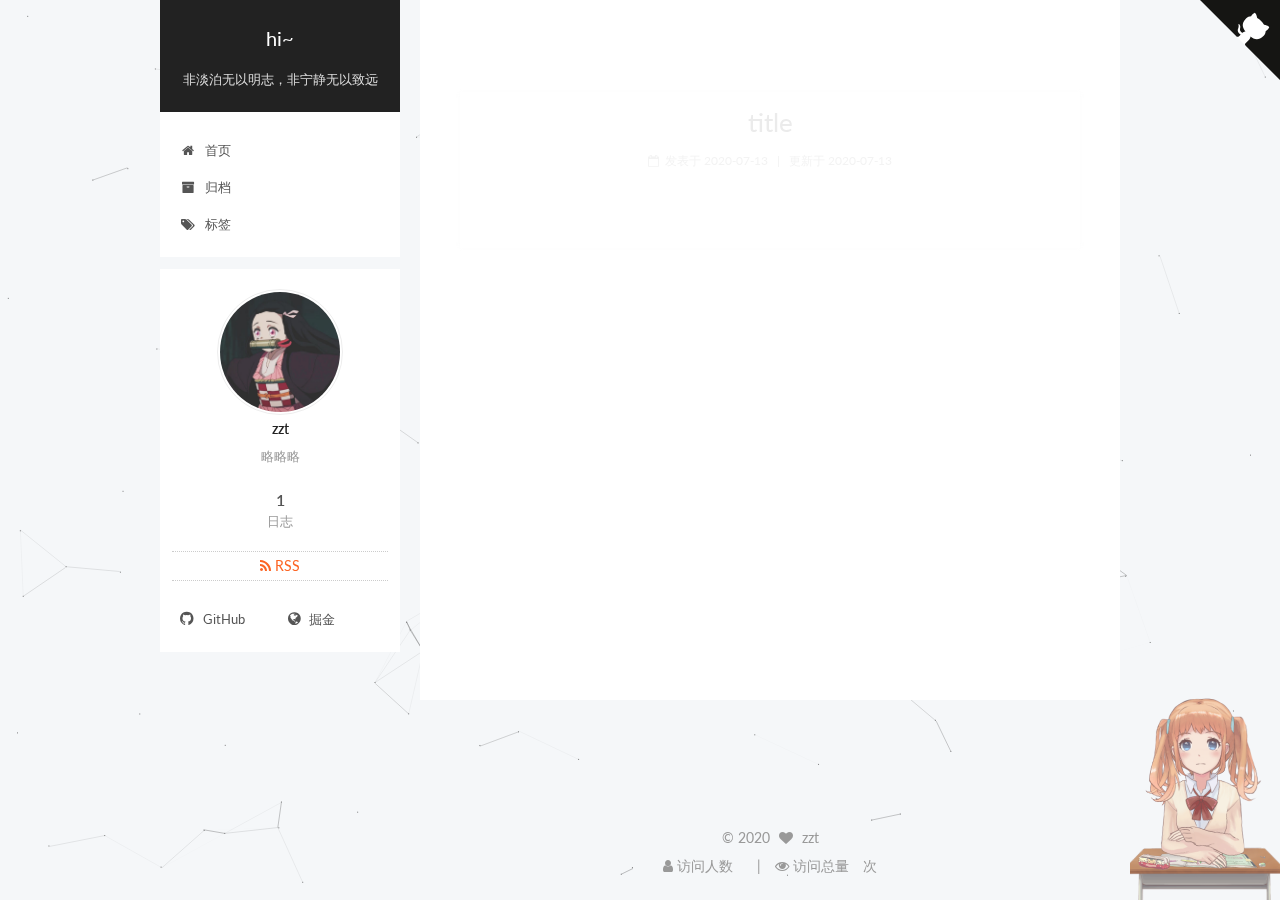
<file: index.html>
<!DOCTYPE html>



  


<html class="theme-next pisces use-motion" lang="zh-Hans">
<head><meta name="generator" content="Hexo 3.8.0">
  <meta charset="UTF-8">
<meta http-equiv="X-UA-Compatible" content="IE=edge">
<meta name="viewport" content="width=device-width, initial-scale=1, maximum-scale=1">
<meta name="theme-color" content="#222">



  
  
    
    
  <script src="/lib/pace/pace.min.js?v=1.0.2"></script>
  <link href="/lib/pace/pace-theme-minimal.min.css?v=1.0.2" rel="stylesheet">







<meta http-equiv="Cache-Control" content="no-transform">
<meta http-equiv="Cache-Control" content="no-siteapp">















  
  
  <link href="/lib/fancybox/source/jquery.fancybox.css?v=2.1.5" rel="stylesheet" type="text/css">




  
  
  
  

  
    
    
  

  

  

  

  

  
    
    
    <link href="//fonts.googleapis.com/css?family=Lato:300,300italic,400,400italic,700,700italic&subset=latin,latin-ext" rel="stylesheet" type="text/css">
  






<link href="/lib/font-awesome/css/font-awesome.min.css?v=4.6.2" rel="stylesheet" type="text/css">

<link href="/css/main.css?v=5.1.2" rel="stylesheet" type="text/css">


  <meta name="keywords" content="Hexo, NexT">





  <link rel="alternate" href="/atom.xml" title="hi~" type="application/atom+xml">




  <link rel="shortcut icon" type="image/x-icon" href="/images/favicon.ico?v=5.1.2">






<meta name="description" content="略略略">
<meta property="og:type" content="website">
<meta property="og:title" content="hi~">
<meta property="og:url" content="http://zhangzhentao.top/index.html">
<meta property="og:site_name" content="hi~">
<meta property="og:description" content="略略略">
<meta property="og:locale" content="zh-Hans">
<meta name="twitter:card" content="summary">
<meta name="twitter:title" content="hi~">
<meta name="twitter:description" content="略略略">



<script type="text/javascript" id="hexo.configurations">
  var NexT = window.NexT || {};
  var CONFIG = {
    root: '/',
    scheme: 'Pisces',
    sidebar: {"position":"left","display":"post","offset":12,"offset_float":12,"b2t":false,"scrollpercent":false,"onmobile":false},
    fancybox: true,
    tabs: true,
    motion: true,
    duoshuo: {
      userId: '0',
      author: '博主'
    },
    algolia: {
      applicationID: '',
      apiKey: '',
      indexName: '',
      hits: {"per_page":10},
      labels: {"input_placeholder":"Search for Posts","hits_empty":"We didn't find any results for the search: ${query}","hits_stats":"${hits} results found in ${time} ms"}
    }
  };
</script>



  <link rel="canonical" href="http://zhangzhentao.top/">





  <title>hi~</title>
  














</head>

<body itemscope itemtype="http://schema.org/WebPage" lang="zh-Hans">

  
  
    
  

  <div class="container sidebar-position-left 
   page-home 
 ">
    <a href="https://github.com/previous0504" class="github-corner" aria-label="View source on GitHub"><svg width="80" height="80" viewbox="0 0 250 250" style="fill:#151513; color:#fff; position: absolute; top: 0; border: 0; right: 0;" aria-hidden="true"><path d="M0,0 L115,115 L130,115 L142,142 L250,250 L250,0 Z"/><path d="M128.3,109.0 C113.8,99.7 119.0,89.6 119.0,89.6 C122.0,82.7 120.5,78.6 120.5,78.6 C119.2,72.0 123.4,76.3 123.4,76.3 C127.3,80.9 125.5,87.3 125.5,87.3 C122.9,97.6 130.6,101.9 134.4,103.2" fill="currentColor" style="transform-origin: 130px 106px;" class="octo-arm"/><path d="M115.0,115.0 C114.9,115.1 118.7,116.5 119.8,115.4 L133.7,101.6 C136.9,99.2 139.9,98.4 142.2,98.6 C133.8,88.0 127.5,74.4 143.8,58.0 C148.5,53.4 154.0,51.2 159.7,51.0 C160.3,49.4 163.2,43.6 171.4,40.1 C171.4,40.1 176.1,42.5 178.8,56.2 C183.1,58.6 187.2,61.8 190.9,65.4 C194.5,69.0 197.7,73.2 200.1,77.6 C213.8,80.2 216.3,84.9 216.3,84.9 C212.7,93.1 206.9,96.0 205.4,96.6 C205.1,102.4 203.0,107.8 198.3,112.5 C181.9,128.9 168.3,122.5 157.7,114.1 C157.9,116.9 156.7,120.9 152.7,124.9 L141.0,136.5 C139.8,137.7 141.6,141.9 141.8,141.8 Z" fill="currentColor" class="octo-body"/></svg></a><style>.github-corner:hover .octo-arm{animation:octocat-wave 560ms ease-in-out}@keyframes octocat-wave{0%,100%{transform:rotate(0)}20%,60%{transform:rotate(-25deg)}40%,80%{transform:rotate(10deg)}}@media (max-width:500px){.github-corner:hover .octo-arm{animation:none}.github-corner .octo-arm{animation:octocat-wave 560ms ease-in-out}}</style>

    <header id="header" class="header" itemscope itemtype="http://schema.org/WPHeader">
      <div class="header-inner"><div class="site-brand-wrapper">
  <div class="site-meta ">
    

    <div class="custom-logo-site-title">
      <a href="/" class="brand" rel="start">
        <span class="logo-line-before"><i></i></span>
        <span class="site-title">hi~</span>
        <span class="logo-line-after"><i></i></span>
      </a>
    </div>
      
        <p class="site-subtitle">非淡泊无以明志，非宁静无以致远</p>
      
  </div>

  <div class="site-nav-toggle">
    <button>
      <span class="btn-bar"></span>
      <span class="btn-bar"></span>
      <span class="btn-bar"></span>
    </button>
  </div>
</div>

<nav class="site-nav">
  

  
    <ul id="menu" class="menu">
      
        
        <li class="menu-item menu-item-home">
          <a href="/" rel="section">
            
              <i class="menu-item-icon fa fa-fw fa-home"></i> <br>
            
            首页
          </a>
        </li>
      
        
        <li class="menu-item menu-item-archives">
          <a href="/archives/" rel="section">
            
              <i class="menu-item-icon fa fa-fw fa-archive"></i> <br>
            
            归档
          </a>
        </li>
      
        
        <li class="menu-item menu-item-tags">
          <a href="/tags/" rel="section">
            
              <i class="menu-item-icon fa fa-fw fa-tags"></i> <br>
            
            标签
          </a>
        </li>
      

      
    </ul>
  

  
</nav>



 </div>
    </header>

    <main id="main" class="main">
      <div class="main-inner">
        <div class="content-wrap">
          <div id="content" class="content">
            
  <section id="posts" class="posts-expand">
    
      

  

  
  
  

  <article class="post post-type-normal" itemscope itemtype="http://schema.org/Article">
  
  
  
  <div class="post-block">
    <link itemprop="mainEntityOfPage" href="http://zhangzhentao.top/2020/07/13/title/">

    <span hidden itemprop="author" itemscope itemtype="http://schema.org/Person">
      <meta itemprop="name" content="zzt">
      <meta itemprop="description" content>
      <meta itemprop="image" content="/images/midouzi.jpg">
    </span>

    <span hidden itemprop="publisher" itemscope itemtype="http://schema.org/Organization">
      <meta itemprop="name" content="hi~">
    </span>

    
      <header class="post-header">

        
        
          <h1 class="post-title" itemprop="name headline">
                
                <a class="post-title-link" href="/2020/07/13/title/" itemprop="url">title</a></h1>
        

        <div class="post-meta">
          <span class="post-time">
            
              <span class="post-meta-item-icon">
                <i class="fa fa-calendar-o"></i>
              </span>
              
                <span class="post-meta-item-text">发表于</span>
              
              <time title="创建于" itemprop="dateCreated datePublished" datetime="2020-07-13T16:53:31+08:00">
                2020-07-13
              </time>
            

            

            
          </span>
          
  <span class="post-updated">
    &nbsp; | &nbsp; 更新于
    <time itemprop="dateUpdated" datetime="2020-07-13T16:53:37+08:00" content="2020-07-13">
      2020-07-13
    </time>
  </span>


          

          
            
          

          
          

          

          

          

        </div>
      </header>
    

    
    
    
    <div class="post-body" itemprop="articleBody">

      
      

      
        
          
            
          
        
      
    </div>
    
    
    

    

    

    

    <footer class="post-footer">
      

      

      

      
      
        <div class="post-eof"></div>
      
    </footer>
  </div>
  
  
  
  </article>


    
  </section>

  


          </div>
          


          

        </div>
        
          
  
  <div class="sidebar-toggle">
    <div class="sidebar-toggle-line-wrap">
      <span class="sidebar-toggle-line sidebar-toggle-line-first"></span>
      <span class="sidebar-toggle-line sidebar-toggle-line-middle"></span>
      <span class="sidebar-toggle-line sidebar-toggle-line-last"></span>
    </div>
  </div>

  <aside id="sidebar" class="sidebar">
    
    <div class="sidebar-inner">

      

      

      <section class="site-overview sidebar-panel sidebar-panel-active">
        <div class="site-author motion-element" itemprop="author" itemscope itemtype="http://schema.org/Person">
          <img class="site-author-image" itemprop="image" src="/images/midouzi.jpg" alt="zzt">
          <p class="site-author-name" itemprop="name">zzt</p>
           
              <p class="site-description motion-element" itemprop="description">略略略</p>
          
        </div>
        <nav class="site-state motion-element">

          
            <div class="site-state-item site-state-posts">
              <a href="/archives/">
                <span class="site-state-item-count">1</span>
                <span class="site-state-item-name">日志</span>
              </a>
            </div>
          

          

          

        </nav>

        
          <div class="feed-link motion-element">
            <a href="/atom.xml" rel="alternate">
              <i class="fa fa-rss"></i>
              RSS
            </a>
          </div>
        

        <div class="links-of-author motion-element">
          
            
              <span class="links-of-author-item">
                <a href="https://github.com/previous0504" target="_blank" title="GitHub">
                  
                    <i class="fa fa-fw fa-github"></i>
                  
                    
                      GitHub
                    
                </a>
              </span>
            
              <span class="links-of-author-item">
                <a href="https://juejin.im/user/5dfb3f70518825123a5abb98" target="_blank" title="掘金">
                  
                    <i class="fa fa-fw fa-globe"></i>
                  
                    
                      掘金
                    
                </a>
              </span>
            
          
        </div>

        
        

        
        

        


      </section>

      

      

    </div>
  </aside>


        
      </div>
    </main>

    <footer id="footer" class="footer">
      <div class="footer-inner">
        <div class="copyright">
  
  &copy; 
  <span itemprop="copyrightYear">2020</span>
  <span class="with-love">
    <i class="fa fa-heart"></i>
  </span>
  <span class="author" itemprop="copyrightHolder">zzt</span>
</div>
<script async src="https://busuanzi.ibruce.info/busuanzi/2.3/busuanzi.pure.mini.js"></script>
<div>
<span id="busuanzi_container_site_uv">
</span>
</div>



        
<div class="busuanzi-count">
  <script async src="https://dn-lbstatics.qbox.me/busuanzi/2.3/busuanzi.pure.mini.js"></script>

  
    <span class="site-uv">
      <i class="fa fa-user"></i> 访问人数
      <span class="busuanzi-value" id="busuanzi_value_site_uv"></span>
      
    </span>
  

  
    <span class="site-pv">
      <i class="fa fa-eye"></i> 访问总量
      <span class="busuanzi-value" id="busuanzi_value_site_pv"></span>
      次
    </span>
  
</div>


        
      </div>
    </footer>

    
      <div class="back-to-top">
        <i class="fa fa-arrow-up"></i>
        
      </div>
    

  </div>

  

<script type="text/javascript">
  if (Object.prototype.toString.call(window.Promise) !== '[object Function]') {
    window.Promise = null;
  }
</script>









  


  











  
  <script type="text/javascript" src="/lib/jquery/index.js?v=2.1.3"></script>

  
  <script type="text/javascript" src="/lib/fastclick/lib/fastclick.min.js?v=1.0.6"></script>

  
  <script type="text/javascript" src="/lib/jquery_lazyload/jquery.lazyload.js?v=1.9.7"></script>

  
  <script type="text/javascript" src="/lib/velocity/velocity.min.js?v=1.2.1"></script>

  
  <script type="text/javascript" src="/lib/velocity/velocity.ui.min.js?v=1.2.1"></script>

  
  <script type="text/javascript" src="/lib/fancybox/source/jquery.fancybox.pack.js?v=2.1.5"></script>

  
  <script type="text/javascript" src="/lib/canvas-nest/canvas-nest.min.js"></script>


  


  <script type="text/javascript" src="/js/src/utils.js?v=5.1.2"></script>

  <script type="text/javascript" src="/js/src/motion.js?v=5.1.2"></script>



  
  


  <script type="text/javascript" src="/js/src/affix.js?v=5.1.2"></script>

  <script type="text/javascript" src="/js/src/schemes/pisces.js?v=5.1.2"></script>



  
    <script type="text/javascript" src="/js/src/scrollspy.js?v=5.1.2"></script>
<script type="text/javascript" src="/js/src/post-details.js?v=5.1.2"></script>

  

  


  <script type="text/javascript" src="/js/src/bootstrap.js?v=5.1.2"></script>



  


  




	





  





  






  





  

  

  

  

  

  

<script src="/live2dw/lib/L2Dwidget.min.js?094cbace49a39548bed64abff5988b05"></script><script>L2Dwidget.init({"pluginRootPath":"live2dw/","pluginJsPath":"lib/","pluginModelPath":"assets/","tagMode":false,"debug":false,"model":{"jsonPath":"/live2dw/assets/shizuku.model.json"},"display":{"position":"right","width":150,"height":300},"mobile":{"show":true},"react":{"opacity":0.7},"log":false});</script></body>
</html>
</file>
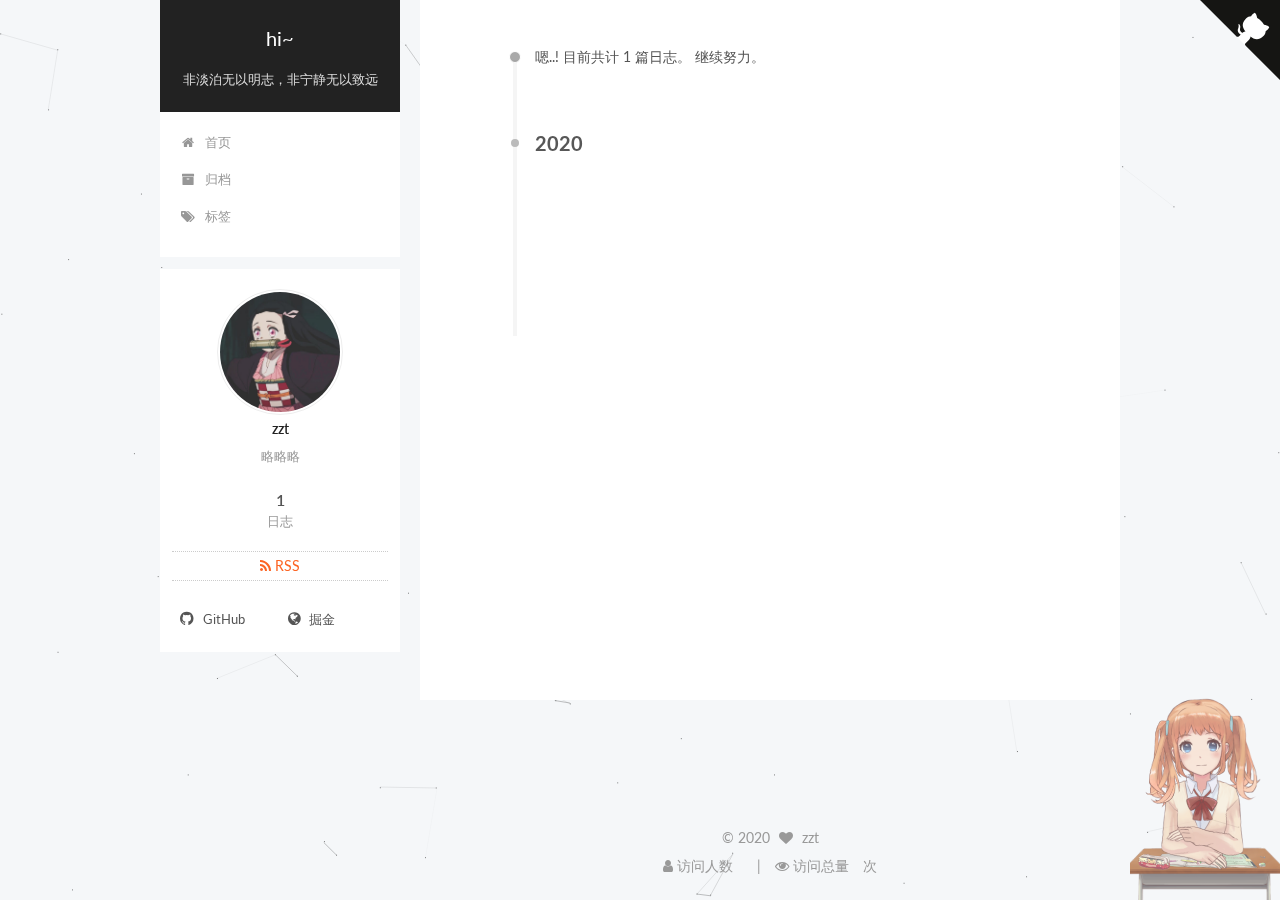
<file: archives/index.html>
<!DOCTYPE html>



  


<html class="theme-next pisces use-motion" lang="zh-Hans">
<head><meta name="generator" content="Hexo 3.8.0">
  <meta charset="UTF-8">
<meta http-equiv="X-UA-Compatible" content="IE=edge">
<meta name="viewport" content="width=device-width, initial-scale=1, maximum-scale=1">
<meta name="theme-color" content="#222">



  
  
    
    
  <script src="/lib/pace/pace.min.js?v=1.0.2"></script>
  <link href="/lib/pace/pace-theme-minimal.min.css?v=1.0.2" rel="stylesheet">







<meta http-equiv="Cache-Control" content="no-transform">
<meta http-equiv="Cache-Control" content="no-siteapp">















  
  
  <link href="/lib/fancybox/source/jquery.fancybox.css?v=2.1.5" rel="stylesheet" type="text/css">




  
  
  
  

  
    
    
  

  

  

  

  

  
    
    
    <link href="//fonts.googleapis.com/css?family=Lato:300,300italic,400,400italic,700,700italic&subset=latin,latin-ext" rel="stylesheet" type="text/css">
  






<link href="/lib/font-awesome/css/font-awesome.min.css?v=4.6.2" rel="stylesheet" type="text/css">

<link href="/css/main.css?v=5.1.2" rel="stylesheet" type="text/css">


  <meta name="keywords" content="Hexo, NexT">





  <link rel="alternate" href="/atom.xml" title="hi~" type="application/atom+xml">




  <link rel="shortcut icon" type="image/x-icon" href="/images/favicon.ico?v=5.1.2">






<meta name="description" content="略略略">
<meta property="og:type" content="website">
<meta property="og:title" content="hi~">
<meta property="og:url" content="http://zhangzhentao.top/archives/index.html">
<meta property="og:site_name" content="hi~">
<meta property="og:description" content="略略略">
<meta property="og:locale" content="zh-Hans">
<meta name="twitter:card" content="summary">
<meta name="twitter:title" content="hi~">
<meta name="twitter:description" content="略略略">



<script type="text/javascript" id="hexo.configurations">
  var NexT = window.NexT || {};
  var CONFIG = {
    root: '/',
    scheme: 'Pisces',
    sidebar: {"position":"left","display":"post","offset":12,"offset_float":12,"b2t":false,"scrollpercent":false,"onmobile":false},
    fancybox: true,
    tabs: true,
    motion: true,
    duoshuo: {
      userId: '0',
      author: '博主'
    },
    algolia: {
      applicationID: '',
      apiKey: '',
      indexName: '',
      hits: {"per_page":10},
      labels: {"input_placeholder":"Search for Posts","hits_empty":"We didn't find any results for the search: ${query}","hits_stats":"${hits} results found in ${time} ms"}
    }
  };
</script>



  <link rel="canonical" href="http://zhangzhentao.top/archives/">





  <title>归档 | hi~</title>
  














</head>

<body itemscope itemtype="http://schema.org/WebPage" lang="zh-Hans">

  
  
    
  

  <div class="container sidebar-position-left  page-archive  ">
    <a href="https://github.com/previous0504" class="github-corner" aria-label="View source on GitHub"><svg width="80" height="80" viewbox="0 0 250 250" style="fill:#151513; color:#fff; position: absolute; top: 0; border: 0; right: 0;" aria-hidden="true"><path d="M0,0 L115,115 L130,115 L142,142 L250,250 L250,0 Z"/><path d="M128.3,109.0 C113.8,99.7 119.0,89.6 119.0,89.6 C122.0,82.7 120.5,78.6 120.5,78.6 C119.2,72.0 123.4,76.3 123.4,76.3 C127.3,80.9 125.5,87.3 125.5,87.3 C122.9,97.6 130.6,101.9 134.4,103.2" fill="currentColor" style="transform-origin: 130px 106px;" class="octo-arm"/><path d="M115.0,115.0 C114.9,115.1 118.7,116.5 119.8,115.4 L133.7,101.6 C136.9,99.2 139.9,98.4 142.2,98.6 C133.8,88.0 127.5,74.4 143.8,58.0 C148.5,53.4 154.0,51.2 159.7,51.0 C160.3,49.4 163.2,43.6 171.4,40.1 C171.4,40.1 176.1,42.5 178.8,56.2 C183.1,58.6 187.2,61.8 190.9,65.4 C194.5,69.0 197.7,73.2 200.1,77.6 C213.8,80.2 216.3,84.9 216.3,84.9 C212.7,93.1 206.9,96.0 205.4,96.6 C205.1,102.4 203.0,107.8 198.3,112.5 C181.9,128.9 168.3,122.5 157.7,114.1 C157.9,116.9 156.7,120.9 152.7,124.9 L141.0,136.5 C139.8,137.7 141.6,141.9 141.8,141.8 Z" fill="currentColor" class="octo-body"/></svg></a><style>.github-corner:hover .octo-arm{animation:octocat-wave 560ms ease-in-out}@keyframes octocat-wave{0%,100%{transform:rotate(0)}20%,60%{transform:rotate(-25deg)}40%,80%{transform:rotate(10deg)}}@media (max-width:500px){.github-corner:hover .octo-arm{animation:none}.github-corner .octo-arm{animation:octocat-wave 560ms ease-in-out}}</style>

    <header id="header" class="header" itemscope itemtype="http://schema.org/WPHeader">
      <div class="header-inner"><div class="site-brand-wrapper">
  <div class="site-meta ">
    

    <div class="custom-logo-site-title">
      <a href="/" class="brand" rel="start">
        <span class="logo-line-before"><i></i></span>
        <span class="site-title">hi~</span>
        <span class="logo-line-after"><i></i></span>
      </a>
    </div>
      
        <p class="site-subtitle">非淡泊无以明志，非宁静无以致远</p>
      
  </div>

  <div class="site-nav-toggle">
    <button>
      <span class="btn-bar"></span>
      <span class="btn-bar"></span>
      <span class="btn-bar"></span>
    </button>
  </div>
</div>

<nav class="site-nav">
  

  
    <ul id="menu" class="menu">
      
        
        <li class="menu-item menu-item-home">
          <a href="/" rel="section">
            
              <i class="menu-item-icon fa fa-fw fa-home"></i> <br>
            
            首页
          </a>
        </li>
      
        
        <li class="menu-item menu-item-archives">
          <a href="/archives/" rel="section">
            
              <i class="menu-item-icon fa fa-fw fa-archive"></i> <br>
            
            归档
          </a>
        </li>
      
        
        <li class="menu-item menu-item-tags">
          <a href="/tags/" rel="section">
            
              <i class="menu-item-icon fa fa-fw fa-tags"></i> <br>
            
            标签
          </a>
        </li>
      

      
    </ul>
  

  
</nav>



 </div>
    </header>

    <main id="main" class="main">
      <div class="main-inner">
        <div class="content-wrap">
          <div id="content" class="content">
            

  
  
  
  <div class="post-block archive">
    <div id="posts" class="posts-collapse">
      <span class="archive-move-on"></span>

      <span class="archive-page-counter">
        
        
        
          
        
        嗯..! 目前共计 1 篇日志。 继续努力。
      </span>

      

        
        
        

        
          
          <div class="collection-title">
            <h2 class="archive-year motion-element" id="archive-year-2020">2020</h2>
          </div>
        
        

        

  <article class="post post-type-normal" itemscope itemtype="http://schema.org/Article">
    <header class="post-header">

      <h2 class="post-title">
        
            <a class="post-title-link" href="/2020/07/13/title/" itemprop="url">
              
                <span itemprop="name">title</span>
              
            </a>
        
      </h2>

      <div class="post-meta">
        <time class="post-time" itemprop="dateCreated" datetime="2020-07-13T16:53:31+08:00" content="2020-07-13">
          07-13
        </time>
      </div>

    </header>
  </article>



      

    </div>
  </div>
  
  
  

  



          </div>
          


          

        </div>
        
          
  
  <div class="sidebar-toggle">
    <div class="sidebar-toggle-line-wrap">
      <span class="sidebar-toggle-line sidebar-toggle-line-first"></span>
      <span class="sidebar-toggle-line sidebar-toggle-line-middle"></span>
      <span class="sidebar-toggle-line sidebar-toggle-line-last"></span>
    </div>
  </div>

  <aside id="sidebar" class="sidebar">
    
    <div class="sidebar-inner">

      

      

      <section class="site-overview sidebar-panel sidebar-panel-active">
        <div class="site-author motion-element" itemprop="author" itemscope itemtype="http://schema.org/Person">
          <img class="site-author-image" itemprop="image" src="/images/midouzi.jpg" alt="zzt">
          <p class="site-author-name" itemprop="name">zzt</p>
           
              <p class="site-description motion-element" itemprop="description">略略略</p>
          
        </div>
        <nav class="site-state motion-element">

          
            <div class="site-state-item site-state-posts">
              <a href="/archives/">
                <span class="site-state-item-count">1</span>
                <span class="site-state-item-name">日志</span>
              </a>
            </div>
          

          

          

        </nav>

        
          <div class="feed-link motion-element">
            <a href="/atom.xml" rel="alternate">
              <i class="fa fa-rss"></i>
              RSS
            </a>
          </div>
        

        <div class="links-of-author motion-element">
          
            
              <span class="links-of-author-item">
                <a href="https://github.com/previous0504" target="_blank" title="GitHub">
                  
                    <i class="fa fa-fw fa-github"></i>
                  
                    
                      GitHub
                    
                </a>
              </span>
            
              <span class="links-of-author-item">
                <a href="https://juejin.im/user/5dfb3f70518825123a5abb98" target="_blank" title="掘金">
                  
                    <i class="fa fa-fw fa-globe"></i>
                  
                    
                      掘金
                    
                </a>
              </span>
            
          
        </div>

        
        

        
        

        


      </section>

      

      

    </div>
  </aside>


        
      </div>
    </main>

    <footer id="footer" class="footer">
      <div class="footer-inner">
        <div class="copyright">
  
  &copy; 
  <span itemprop="copyrightYear">2020</span>
  <span class="with-love">
    <i class="fa fa-heart"></i>
  </span>
  <span class="author" itemprop="copyrightHolder">zzt</span>
</div>
<script async src="https://busuanzi.ibruce.info/busuanzi/2.3/busuanzi.pure.mini.js"></script>
<div>
<span id="busuanzi_container_site_uv">
</span>
</div>



        
<div class="busuanzi-count">
  <script async src="https://dn-lbstatics.qbox.me/busuanzi/2.3/busuanzi.pure.mini.js"></script>

  
    <span class="site-uv">
      <i class="fa fa-user"></i> 访问人数
      <span class="busuanzi-value" id="busuanzi_value_site_uv"></span>
      
    </span>
  

  
    <span class="site-pv">
      <i class="fa fa-eye"></i> 访问总量
      <span class="busuanzi-value" id="busuanzi_value_site_pv"></span>
      次
    </span>
  
</div>


        
      </div>
    </footer>

    
      <div class="back-to-top">
        <i class="fa fa-arrow-up"></i>
        
      </div>
    

  </div>

  

<script type="text/javascript">
  if (Object.prototype.toString.call(window.Promise) !== '[object Function]') {
    window.Promise = null;
  }
</script>









  


  











  
  <script type="text/javascript" src="/lib/jquery/index.js?v=2.1.3"></script>

  
  <script type="text/javascript" src="/lib/fastclick/lib/fastclick.min.js?v=1.0.6"></script>

  
  <script type="text/javascript" src="/lib/jquery_lazyload/jquery.lazyload.js?v=1.9.7"></script>

  
  <script type="text/javascript" src="/lib/velocity/velocity.min.js?v=1.2.1"></script>

  
  <script type="text/javascript" src="/lib/velocity/velocity.ui.min.js?v=1.2.1"></script>

  
  <script type="text/javascript" src="/lib/fancybox/source/jquery.fancybox.pack.js?v=2.1.5"></script>

  
  <script type="text/javascript" src="/lib/canvas-nest/canvas-nest.min.js"></script>


  


  <script type="text/javascript" src="/js/src/utils.js?v=5.1.2"></script>

  <script type="text/javascript" src="/js/src/motion.js?v=5.1.2"></script>



  
  


  <script type="text/javascript" src="/js/src/affix.js?v=5.1.2"></script>

  <script type="text/javascript" src="/js/src/schemes/pisces.js?v=5.1.2"></script>



  
  
    <script type="text/javascript" id="motion.page.archive">
      $('.archive-year').velocity('transition.slideLeftIn');
    </script>
  


  


  <script type="text/javascript" src="/js/src/bootstrap.js?v=5.1.2"></script>



  


  




	





  





  






  





  

  

  

  

  

  

<script src="/live2dw/lib/L2Dwidget.min.js?094cbace49a39548bed64abff5988b05"></script><script>L2Dwidget.init({"pluginRootPath":"live2dw/","pluginJsPath":"lib/","pluginModelPath":"assets/","tagMode":false,"debug":false,"model":{"jsonPath":"/live2dw/assets/shizuku.model.json"},"display":{"position":"right","width":150,"height":300},"mobile":{"show":true},"react":{"opacity":0.7},"log":false});</script></body>
</html>
</file>
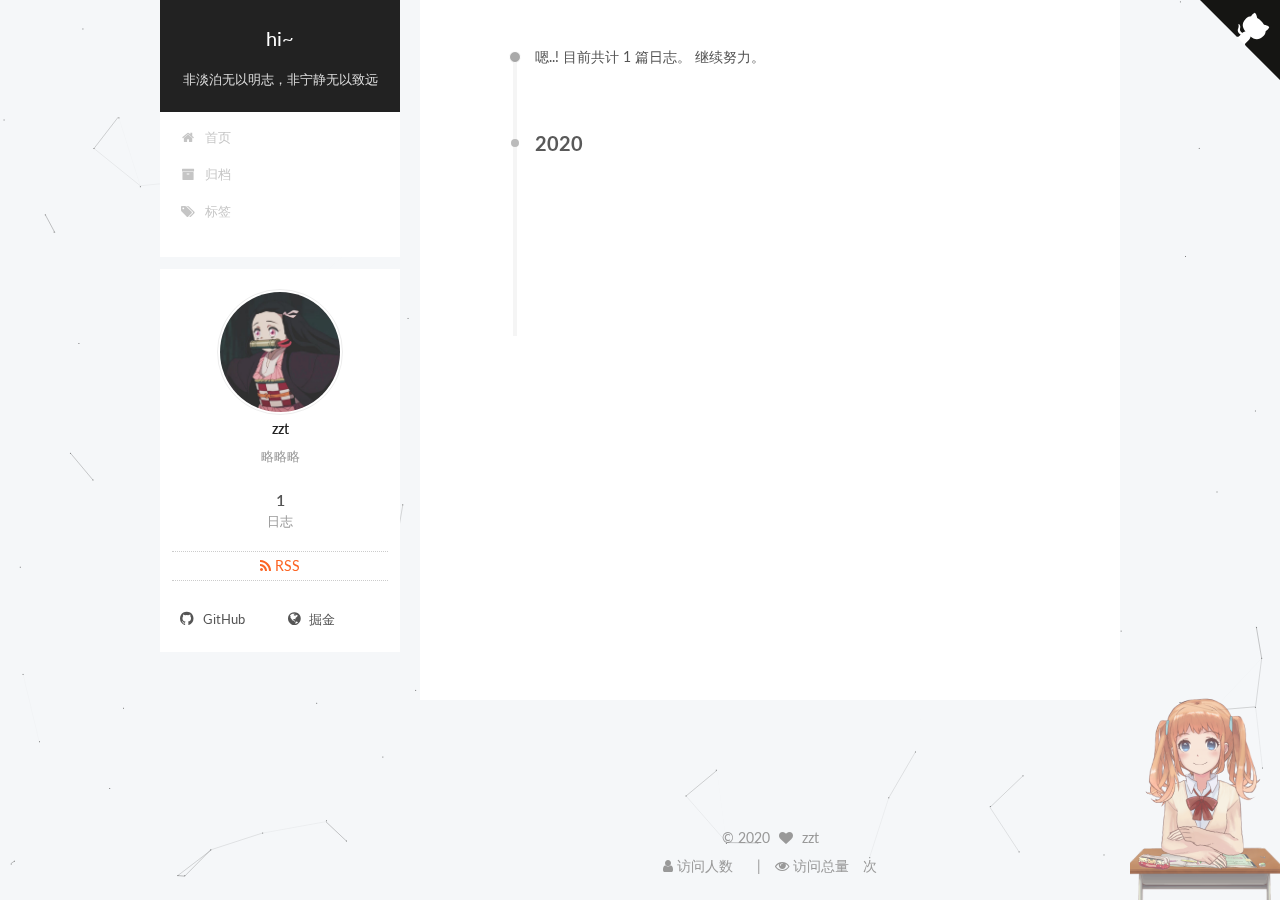
<file: archives/2020/index.html>
<!DOCTYPE html>



  


<html class="theme-next pisces use-motion" lang="zh-Hans">
<head><meta name="generator" content="Hexo 3.8.0">
  <meta charset="UTF-8">
<meta http-equiv="X-UA-Compatible" content="IE=edge">
<meta name="viewport" content="width=device-width, initial-scale=1, maximum-scale=1">
<meta name="theme-color" content="#222">



  
  
    
    
  <script src="/lib/pace/pace.min.js?v=1.0.2"></script>
  <link href="/lib/pace/pace-theme-minimal.min.css?v=1.0.2" rel="stylesheet">







<meta http-equiv="Cache-Control" content="no-transform">
<meta http-equiv="Cache-Control" content="no-siteapp">















  
  
  <link href="/lib/fancybox/source/jquery.fancybox.css?v=2.1.5" rel="stylesheet" type="text/css">




  
  
  
  

  
    
    
  

  

  

  

  

  
    
    
    <link href="//fonts.googleapis.com/css?family=Lato:300,300italic,400,400italic,700,700italic&subset=latin,latin-ext" rel="stylesheet" type="text/css">
  






<link href="/lib/font-awesome/css/font-awesome.min.css?v=4.6.2" rel="stylesheet" type="text/css">

<link href="/css/main.css?v=5.1.2" rel="stylesheet" type="text/css">


  <meta name="keywords" content="Hexo, NexT">





  <link rel="alternate" href="/atom.xml" title="hi~" type="application/atom+xml">




  <link rel="shortcut icon" type="image/x-icon" href="/images/favicon.ico?v=5.1.2">






<meta name="description" content="略略略">
<meta property="og:type" content="website">
<meta property="og:title" content="hi~">
<meta property="og:url" content="http://zhangzhentao.top/archives/2020/index.html">
<meta property="og:site_name" content="hi~">
<meta property="og:description" content="略略略">
<meta property="og:locale" content="zh-Hans">
<meta name="twitter:card" content="summary">
<meta name="twitter:title" content="hi~">
<meta name="twitter:description" content="略略略">



<script type="text/javascript" id="hexo.configurations">
  var NexT = window.NexT || {};
  var CONFIG = {
    root: '/',
    scheme: 'Pisces',
    sidebar: {"position":"left","display":"post","offset":12,"offset_float":12,"b2t":false,"scrollpercent":false,"onmobile":false},
    fancybox: true,
    tabs: true,
    motion: true,
    duoshuo: {
      userId: '0',
      author: '博主'
    },
    algolia: {
      applicationID: '',
      apiKey: '',
      indexName: '',
      hits: {"per_page":10},
      labels: {"input_placeholder":"Search for Posts","hits_empty":"We didn't find any results for the search: ${query}","hits_stats":"${hits} results found in ${time} ms"}
    }
  };
</script>



  <link rel="canonical" href="http://zhangzhentao.top/archives/2020/">





  <title>归档 | hi~</title>
  














</head>

<body itemscope itemtype="http://schema.org/WebPage" lang="zh-Hans">

  
  
    
  

  <div class="container sidebar-position-left  page-archive  ">
    <a href="https://github.com/previous0504" class="github-corner" aria-label="View source on GitHub"><svg width="80" height="80" viewbox="0 0 250 250" style="fill:#151513; color:#fff; position: absolute; top: 0; border: 0; right: 0;" aria-hidden="true"><path d="M0,0 L115,115 L130,115 L142,142 L250,250 L250,0 Z"/><path d="M128.3,109.0 C113.8,99.7 119.0,89.6 119.0,89.6 C122.0,82.7 120.5,78.6 120.5,78.6 C119.2,72.0 123.4,76.3 123.4,76.3 C127.3,80.9 125.5,87.3 125.5,87.3 C122.9,97.6 130.6,101.9 134.4,103.2" fill="currentColor" style="transform-origin: 130px 106px;" class="octo-arm"/><path d="M115.0,115.0 C114.9,115.1 118.7,116.5 119.8,115.4 L133.7,101.6 C136.9,99.2 139.9,98.4 142.2,98.6 C133.8,88.0 127.5,74.4 143.8,58.0 C148.5,53.4 154.0,51.2 159.7,51.0 C160.3,49.4 163.2,43.6 171.4,40.1 C171.4,40.1 176.1,42.5 178.8,56.2 C183.1,58.6 187.2,61.8 190.9,65.4 C194.5,69.0 197.7,73.2 200.1,77.6 C213.8,80.2 216.3,84.9 216.3,84.9 C212.7,93.1 206.9,96.0 205.4,96.6 C205.1,102.4 203.0,107.8 198.3,112.5 C181.9,128.9 168.3,122.5 157.7,114.1 C157.9,116.9 156.7,120.9 152.7,124.9 L141.0,136.5 C139.8,137.7 141.6,141.9 141.8,141.8 Z" fill="currentColor" class="octo-body"/></svg></a><style>.github-corner:hover .octo-arm{animation:octocat-wave 560ms ease-in-out}@keyframes octocat-wave{0%,100%{transform:rotate(0)}20%,60%{transform:rotate(-25deg)}40%,80%{transform:rotate(10deg)}}@media (max-width:500px){.github-corner:hover .octo-arm{animation:none}.github-corner .octo-arm{animation:octocat-wave 560ms ease-in-out}}</style>

    <header id="header" class="header" itemscope itemtype="http://schema.org/WPHeader">
      <div class="header-inner"><div class="site-brand-wrapper">
  <div class="site-meta ">
    

    <div class="custom-logo-site-title">
      <a href="/" class="brand" rel="start">
        <span class="logo-line-before"><i></i></span>
        <span class="site-title">hi~</span>
        <span class="logo-line-after"><i></i></span>
      </a>
    </div>
      
        <p class="site-subtitle">非淡泊无以明志，非宁静无以致远</p>
      
  </div>

  <div class="site-nav-toggle">
    <button>
      <span class="btn-bar"></span>
      <span class="btn-bar"></span>
      <span class="btn-bar"></span>
    </button>
  </div>
</div>

<nav class="site-nav">
  

  
    <ul id="menu" class="menu">
      
        
        <li class="menu-item menu-item-home">
          <a href="/" rel="section">
            
              <i class="menu-item-icon fa fa-fw fa-home"></i> <br>
            
            首页
          </a>
        </li>
      
        
        <li class="menu-item menu-item-archives">
          <a href="/archives/" rel="section">
            
              <i class="menu-item-icon fa fa-fw fa-archive"></i> <br>
            
            归档
          </a>
        </li>
      
        
        <li class="menu-item menu-item-tags">
          <a href="/tags/" rel="section">
            
              <i class="menu-item-icon fa fa-fw fa-tags"></i> <br>
            
            标签
          </a>
        </li>
      

      
    </ul>
  

  
</nav>



 </div>
    </header>

    <main id="main" class="main">
      <div class="main-inner">
        <div class="content-wrap">
          <div id="content" class="content">
            

  
  
  
  <div class="post-block archive">
    <div id="posts" class="posts-collapse">
      <span class="archive-move-on"></span>

      <span class="archive-page-counter">
        
        
        
          
        
        嗯..! 目前共计 1 篇日志。 继续努力。
      </span>

      

        
        
        

        
          
          <div class="collection-title">
            <h2 class="archive-year motion-element" id="archive-year-2020">2020</h2>
          </div>
        
        

        

  <article class="post post-type-normal" itemscope itemtype="http://schema.org/Article">
    <header class="post-header">

      <h2 class="post-title">
        
            <a class="post-title-link" href="/2020/07/13/title/" itemprop="url">
              
                <span itemprop="name">title</span>
              
            </a>
        
      </h2>

      <div class="post-meta">
        <time class="post-time" itemprop="dateCreated" datetime="2020-07-13T16:53:31+08:00" content="2020-07-13">
          07-13
        </time>
      </div>

    </header>
  </article>



      

    </div>
  </div>
  
  
  

  



          </div>
          


          

        </div>
        
          
  
  <div class="sidebar-toggle">
    <div class="sidebar-toggle-line-wrap">
      <span class="sidebar-toggle-line sidebar-toggle-line-first"></span>
      <span class="sidebar-toggle-line sidebar-toggle-line-middle"></span>
      <span class="sidebar-toggle-line sidebar-toggle-line-last"></span>
    </div>
  </div>

  <aside id="sidebar" class="sidebar">
    
    <div class="sidebar-inner">

      

      

      <section class="site-overview sidebar-panel sidebar-panel-active">
        <div class="site-author motion-element" itemprop="author" itemscope itemtype="http://schema.org/Person">
          <img class="site-author-image" itemprop="image" src="/images/midouzi.jpg" alt="zzt">
          <p class="site-author-name" itemprop="name">zzt</p>
           
              <p class="site-description motion-element" itemprop="description">略略略</p>
          
        </div>
        <nav class="site-state motion-element">

          
            <div class="site-state-item site-state-posts">
              <a href="/archives/">
                <span class="site-state-item-count">1</span>
                <span class="site-state-item-name">日志</span>
              </a>
            </div>
          

          

          

        </nav>

        
          <div class="feed-link motion-element">
            <a href="/atom.xml" rel="alternate">
              <i class="fa fa-rss"></i>
              RSS
            </a>
          </div>
        

        <div class="links-of-author motion-element">
          
            
              <span class="links-of-author-item">
                <a href="https://github.com/previous0504" target="_blank" title="GitHub">
                  
                    <i class="fa fa-fw fa-github"></i>
                  
                    
                      GitHub
                    
                </a>
              </span>
            
              <span class="links-of-author-item">
                <a href="https://juejin.im/user/5dfb3f70518825123a5abb98" target="_blank" title="掘金">
                  
                    <i class="fa fa-fw fa-globe"></i>
                  
                    
                      掘金
                    
                </a>
              </span>
            
          
        </div>

        
        

        
        

        


      </section>

      

      

    </div>
  </aside>


        
      </div>
    </main>

    <footer id="footer" class="footer">
      <div class="footer-inner">
        <div class="copyright">
  
  &copy; 
  <span itemprop="copyrightYear">2020</span>
  <span class="with-love">
    <i class="fa fa-heart"></i>
  </span>
  <span class="author" itemprop="copyrightHolder">zzt</span>
</div>
<script async src="https://busuanzi.ibruce.info/busuanzi/2.3/busuanzi.pure.mini.js"></script>
<div>
<span id="busuanzi_container_site_uv">
</span>
</div>



        
<div class="busuanzi-count">
  <script async src="https://dn-lbstatics.qbox.me/busuanzi/2.3/busuanzi.pure.mini.js"></script>

  
    <span class="site-uv">
      <i class="fa fa-user"></i> 访问人数
      <span class="busuanzi-value" id="busuanzi_value_site_uv"></span>
      
    </span>
  

  
    <span class="site-pv">
      <i class="fa fa-eye"></i> 访问总量
      <span class="busuanzi-value" id="busuanzi_value_site_pv"></span>
      次
    </span>
  
</div>


        
      </div>
    </footer>

    
      <div class="back-to-top">
        <i class="fa fa-arrow-up"></i>
        
      </div>
    

  </div>

  

<script type="text/javascript">
  if (Object.prototype.toString.call(window.Promise) !== '[object Function]') {
    window.Promise = null;
  }
</script>









  


  











  
  <script type="text/javascript" src="/lib/jquery/index.js?v=2.1.3"></script>

  
  <script type="text/javascript" src="/lib/fastclick/lib/fastclick.min.js?v=1.0.6"></script>

  
  <script type="text/javascript" src="/lib/jquery_lazyload/jquery.lazyload.js?v=1.9.7"></script>

  
  <script type="text/javascript" src="/lib/velocity/velocity.min.js?v=1.2.1"></script>

  
  <script type="text/javascript" src="/lib/velocity/velocity.ui.min.js?v=1.2.1"></script>

  
  <script type="text/javascript" src="/lib/fancybox/source/jquery.fancybox.pack.js?v=2.1.5"></script>

  
  <script type="text/javascript" src="/lib/canvas-nest/canvas-nest.min.js"></script>


  


  <script type="text/javascript" src="/js/src/utils.js?v=5.1.2"></script>

  <script type="text/javascript" src="/js/src/motion.js?v=5.1.2"></script>



  
  


  <script type="text/javascript" src="/js/src/affix.js?v=5.1.2"></script>

  <script type="text/javascript" src="/js/src/schemes/pisces.js?v=5.1.2"></script>



  
  
    <script type="text/javascript" id="motion.page.archive">
      $('.archive-year').velocity('transition.slideLeftIn');
    </script>
  


  


  <script type="text/javascript" src="/js/src/bootstrap.js?v=5.1.2"></script>



  


  




	





  





  






  





  

  

  

  

  

  

<script src="/live2dw/lib/L2Dwidget.min.js?094cbace49a39548bed64abff5988b05"></script><script>L2Dwidget.init({"pluginRootPath":"live2dw/","pluginJsPath":"lib/","pluginModelPath":"assets/","tagMode":false,"debug":false,"model":{"jsonPath":"/live2dw/assets/shizuku.model.json"},"display":{"position":"right","width":150,"height":300},"mobile":{"show":true},"react":{"opacity":0.7},"log":false});</script></body>
</html>
</file>
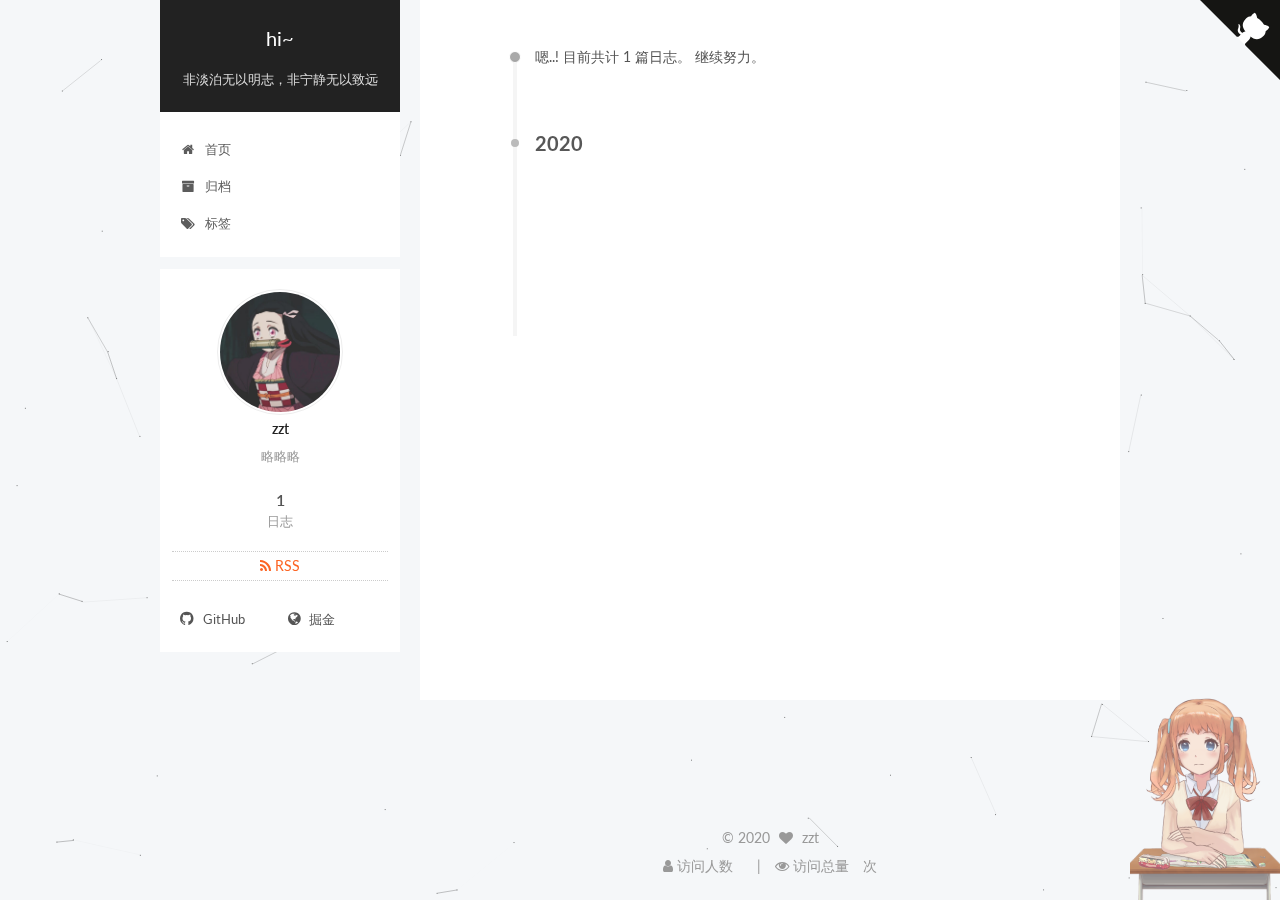
<file: archives/2020/07/index.html>
<!DOCTYPE html>



  


<html class="theme-next pisces use-motion" lang="zh-Hans">
<head><meta name="generator" content="Hexo 3.8.0">
  <meta charset="UTF-8">
<meta http-equiv="X-UA-Compatible" content="IE=edge">
<meta name="viewport" content="width=device-width, initial-scale=1, maximum-scale=1">
<meta name="theme-color" content="#222">



  
  
    
    
  <script src="/lib/pace/pace.min.js?v=1.0.2"></script>
  <link href="/lib/pace/pace-theme-minimal.min.css?v=1.0.2" rel="stylesheet">







<meta http-equiv="Cache-Control" content="no-transform">
<meta http-equiv="Cache-Control" content="no-siteapp">















  
  
  <link href="/lib/fancybox/source/jquery.fancybox.css?v=2.1.5" rel="stylesheet" type="text/css">




  
  
  
  

  
    
    
  

  

  

  

  

  
    
    
    <link href="//fonts.googleapis.com/css?family=Lato:300,300italic,400,400italic,700,700italic&subset=latin,latin-ext" rel="stylesheet" type="text/css">
  






<link href="/lib/font-awesome/css/font-awesome.min.css?v=4.6.2" rel="stylesheet" type="text/css">

<link href="/css/main.css?v=5.1.2" rel="stylesheet" type="text/css">


  <meta name="keywords" content="Hexo, NexT">





  <link rel="alternate" href="/atom.xml" title="hi~" type="application/atom+xml">




  <link rel="shortcut icon" type="image/x-icon" href="/images/favicon.ico?v=5.1.2">






<meta name="description" content="略略略">
<meta property="og:type" content="website">
<meta property="og:title" content="hi~">
<meta property="og:url" content="http://zhangzhentao.top/archives/2020/07/index.html">
<meta property="og:site_name" content="hi~">
<meta property="og:description" content="略略略">
<meta property="og:locale" content="zh-Hans">
<meta name="twitter:card" content="summary">
<meta name="twitter:title" content="hi~">
<meta name="twitter:description" content="略略略">



<script type="text/javascript" id="hexo.configurations">
  var NexT = window.NexT || {};
  var CONFIG = {
    root: '/',
    scheme: 'Pisces',
    sidebar: {"position":"left","display":"post","offset":12,"offset_float":12,"b2t":false,"scrollpercent":false,"onmobile":false},
    fancybox: true,
    tabs: true,
    motion: true,
    duoshuo: {
      userId: '0',
      author: '博主'
    },
    algolia: {
      applicationID: '',
      apiKey: '',
      indexName: '',
      hits: {"per_page":10},
      labels: {"input_placeholder":"Search for Posts","hits_empty":"We didn't find any results for the search: ${query}","hits_stats":"${hits} results found in ${time} ms"}
    }
  };
</script>



  <link rel="canonical" href="http://zhangzhentao.top/archives/2020/07/">





  <title>归档 | hi~</title>
  














</head>

<body itemscope itemtype="http://schema.org/WebPage" lang="zh-Hans">

  
  
    
  

  <div class="container sidebar-position-left  page-archive  ">
    <a href="https://github.com/previous0504" class="github-corner" aria-label="View source on GitHub"><svg width="80" height="80" viewbox="0 0 250 250" style="fill:#151513; color:#fff; position: absolute; top: 0; border: 0; right: 0;" aria-hidden="true"><path d="M0,0 L115,115 L130,115 L142,142 L250,250 L250,0 Z"/><path d="M128.3,109.0 C113.8,99.7 119.0,89.6 119.0,89.6 C122.0,82.7 120.5,78.6 120.5,78.6 C119.2,72.0 123.4,76.3 123.4,76.3 C127.3,80.9 125.5,87.3 125.5,87.3 C122.9,97.6 130.6,101.9 134.4,103.2" fill="currentColor" style="transform-origin: 130px 106px;" class="octo-arm"/><path d="M115.0,115.0 C114.9,115.1 118.7,116.5 119.8,115.4 L133.7,101.6 C136.9,99.2 139.9,98.4 142.2,98.6 C133.8,88.0 127.5,74.4 143.8,58.0 C148.5,53.4 154.0,51.2 159.7,51.0 C160.3,49.4 163.2,43.6 171.4,40.1 C171.4,40.1 176.1,42.5 178.8,56.2 C183.1,58.6 187.2,61.8 190.9,65.4 C194.5,69.0 197.7,73.2 200.1,77.6 C213.8,80.2 216.3,84.9 216.3,84.9 C212.7,93.1 206.9,96.0 205.4,96.6 C205.1,102.4 203.0,107.8 198.3,112.5 C181.9,128.9 168.3,122.5 157.7,114.1 C157.9,116.9 156.7,120.9 152.7,124.9 L141.0,136.5 C139.8,137.7 141.6,141.9 141.8,141.8 Z" fill="currentColor" class="octo-body"/></svg></a><style>.github-corner:hover .octo-arm{animation:octocat-wave 560ms ease-in-out}@keyframes octocat-wave{0%,100%{transform:rotate(0)}20%,60%{transform:rotate(-25deg)}40%,80%{transform:rotate(10deg)}}@media (max-width:500px){.github-corner:hover .octo-arm{animation:none}.github-corner .octo-arm{animation:octocat-wave 560ms ease-in-out}}</style>

    <header id="header" class="header" itemscope itemtype="http://schema.org/WPHeader">
      <div class="header-inner"><div class="site-brand-wrapper">
  <div class="site-meta ">
    

    <div class="custom-logo-site-title">
      <a href="/" class="brand" rel="start">
        <span class="logo-line-before"><i></i></span>
        <span class="site-title">hi~</span>
        <span class="logo-line-after"><i></i></span>
      </a>
    </div>
      
        <p class="site-subtitle">非淡泊无以明志，非宁静无以致远</p>
      
  </div>

  <div class="site-nav-toggle">
    <button>
      <span class="btn-bar"></span>
      <span class="btn-bar"></span>
      <span class="btn-bar"></span>
    </button>
  </div>
</div>

<nav class="site-nav">
  

  
    <ul id="menu" class="menu">
      
        
        <li class="menu-item menu-item-home">
          <a href="/" rel="section">
            
              <i class="menu-item-icon fa fa-fw fa-home"></i> <br>
            
            首页
          </a>
        </li>
      
        
        <li class="menu-item menu-item-archives">
          <a href="/archives/" rel="section">
            
              <i class="menu-item-icon fa fa-fw fa-archive"></i> <br>
            
            归档
          </a>
        </li>
      
        
        <li class="menu-item menu-item-tags">
          <a href="/tags/" rel="section">
            
              <i class="menu-item-icon fa fa-fw fa-tags"></i> <br>
            
            标签
          </a>
        </li>
      

      
    </ul>
  

  
</nav>



 </div>
    </header>

    <main id="main" class="main">
      <div class="main-inner">
        <div class="content-wrap">
          <div id="content" class="content">
            

  
  
  
  <div class="post-block archive">
    <div id="posts" class="posts-collapse">
      <span class="archive-move-on"></span>

      <span class="archive-page-counter">
        
        
        
          
        
        嗯..! 目前共计 1 篇日志。 继续努力。
      </span>

      

        
        
        

        
          
          <div class="collection-title">
            <h2 class="archive-year motion-element" id="archive-year-2020">2020</h2>
          </div>
        
        

        

  <article class="post post-type-normal" itemscope itemtype="http://schema.org/Article">
    <header class="post-header">

      <h2 class="post-title">
        
            <a class="post-title-link" href="/2020/07/13/title/" itemprop="url">
              
                <span itemprop="name">title</span>
              
            </a>
        
      </h2>

      <div class="post-meta">
        <time class="post-time" itemprop="dateCreated" datetime="2020-07-13T16:53:31+08:00" content="2020-07-13">
          07-13
        </time>
      </div>

    </header>
  </article>



      

    </div>
  </div>
  
  
  

  



          </div>
          


          

        </div>
        
          
  
  <div class="sidebar-toggle">
    <div class="sidebar-toggle-line-wrap">
      <span class="sidebar-toggle-line sidebar-toggle-line-first"></span>
      <span class="sidebar-toggle-line sidebar-toggle-line-middle"></span>
      <span class="sidebar-toggle-line sidebar-toggle-line-last"></span>
    </div>
  </div>

  <aside id="sidebar" class="sidebar">
    
    <div class="sidebar-inner">

      

      

      <section class="site-overview sidebar-panel sidebar-panel-active">
        <div class="site-author motion-element" itemprop="author" itemscope itemtype="http://schema.org/Person">
          <img class="site-author-image" itemprop="image" src="/images/midouzi.jpg" alt="zzt">
          <p class="site-author-name" itemprop="name">zzt</p>
           
              <p class="site-description motion-element" itemprop="description">略略略</p>
          
        </div>
        <nav class="site-state motion-element">

          
            <div class="site-state-item site-state-posts">
              <a href="/archives/">
                <span class="site-state-item-count">1</span>
                <span class="site-state-item-name">日志</span>
              </a>
            </div>
          

          

          

        </nav>

        
          <div class="feed-link motion-element">
            <a href="/atom.xml" rel="alternate">
              <i class="fa fa-rss"></i>
              RSS
            </a>
          </div>
        

        <div class="links-of-author motion-element">
          
            
              <span class="links-of-author-item">
                <a href="https://github.com/previous0504" target="_blank" title="GitHub">
                  
                    <i class="fa fa-fw fa-github"></i>
                  
                    
                      GitHub
                    
                </a>
              </span>
            
              <span class="links-of-author-item">
                <a href="https://juejin.im/user/5dfb3f70518825123a5abb98" target="_blank" title="掘金">
                  
                    <i class="fa fa-fw fa-globe"></i>
                  
                    
                      掘金
                    
                </a>
              </span>
            
          
        </div>

        
        

        
        

        


      </section>

      

      

    </div>
  </aside>


        
      </div>
    </main>

    <footer id="footer" class="footer">
      <div class="footer-inner">
        <div class="copyright">
  
  &copy; 
  <span itemprop="copyrightYear">2020</span>
  <span class="with-love">
    <i class="fa fa-heart"></i>
  </span>
  <span class="author" itemprop="copyrightHolder">zzt</span>
</div>
<script async src="https://busuanzi.ibruce.info/busuanzi/2.3/busuanzi.pure.mini.js"></script>
<div>
<span id="busuanzi_container_site_uv">
</span>
</div>



        
<div class="busuanzi-count">
  <script async src="https://dn-lbstatics.qbox.me/busuanzi/2.3/busuanzi.pure.mini.js"></script>

  
    <span class="site-uv">
      <i class="fa fa-user"></i> 访问人数
      <span class="busuanzi-value" id="busuanzi_value_site_uv"></span>
      
    </span>
  

  
    <span class="site-pv">
      <i class="fa fa-eye"></i> 访问总量
      <span class="busuanzi-value" id="busuanzi_value_site_pv"></span>
      次
    </span>
  
</div>


        
      </div>
    </footer>

    
      <div class="back-to-top">
        <i class="fa fa-arrow-up"></i>
        
      </div>
    

  </div>

  

<script type="text/javascript">
  if (Object.prototype.toString.call(window.Promise) !== '[object Function]') {
    window.Promise = null;
  }
</script>









  


  











  
  <script type="text/javascript" src="/lib/jquery/index.js?v=2.1.3"></script>

  
  <script type="text/javascript" src="/lib/fastclick/lib/fastclick.min.js?v=1.0.6"></script>

  
  <script type="text/javascript" src="/lib/jquery_lazyload/jquery.lazyload.js?v=1.9.7"></script>

  
  <script type="text/javascript" src="/lib/velocity/velocity.min.js?v=1.2.1"></script>

  
  <script type="text/javascript" src="/lib/velocity/velocity.ui.min.js?v=1.2.1"></script>

  
  <script type="text/javascript" src="/lib/fancybox/source/jquery.fancybox.pack.js?v=2.1.5"></script>

  
  <script type="text/javascript" src="/lib/canvas-nest/canvas-nest.min.js"></script>


  


  <script type="text/javascript" src="/js/src/utils.js?v=5.1.2"></script>

  <script type="text/javascript" src="/js/src/motion.js?v=5.1.2"></script>



  
  


  <script type="text/javascript" src="/js/src/affix.js?v=5.1.2"></script>

  <script type="text/javascript" src="/js/src/schemes/pisces.js?v=5.1.2"></script>



  
  
    <script type="text/javascript" id="motion.page.archive">
      $('.archive-year').velocity('transition.slideLeftIn');
    </script>
  


  


  <script type="text/javascript" src="/js/src/bootstrap.js?v=5.1.2"></script>



  


  




	





  





  






  





  

  

  

  

  

  

<script src="/live2dw/lib/L2Dwidget.min.js?094cbace49a39548bed64abff5988b05"></script><script>L2Dwidget.init({"pluginRootPath":"live2dw/","pluginJsPath":"lib/","pluginModelPath":"assets/","tagMode":false,"debug":false,"model":{"jsonPath":"/live2dw/assets/shizuku.model.json"},"display":{"position":"right","width":150,"height":300},"mobile":{"show":true},"react":{"opacity":0.7},"log":false});</script></body>
</html>
</file>
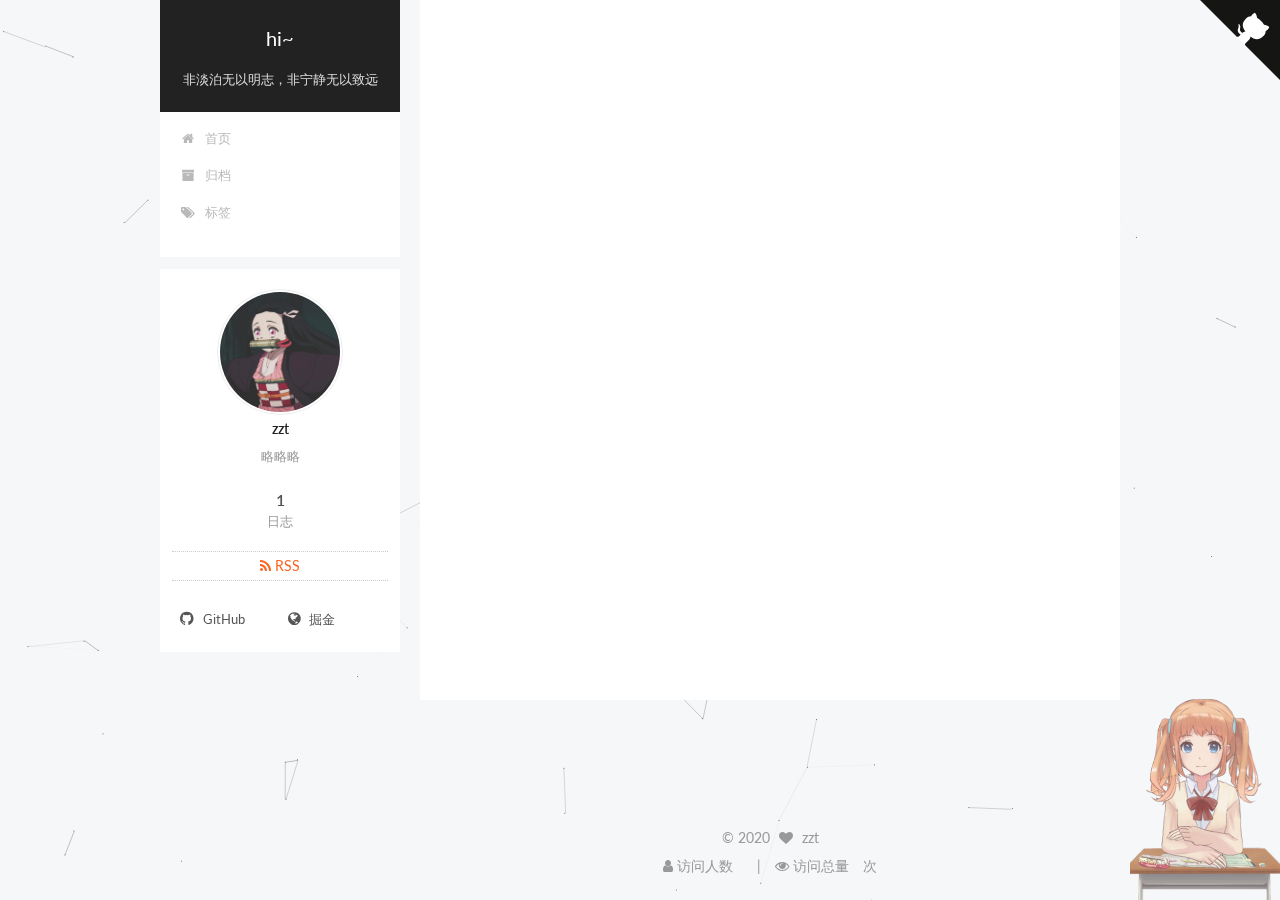
<file: 2020/07/13/title/index.html>
<!DOCTYPE html>



  


<html class="theme-next pisces use-motion" lang="zh-Hans">
<head><meta name="generator" content="Hexo 3.8.0">
  <meta charset="UTF-8">
<meta http-equiv="X-UA-Compatible" content="IE=edge">
<meta name="viewport" content="width=device-width, initial-scale=1, maximum-scale=1">
<meta name="theme-color" content="#222">



  
  
    
    
  <script src="/lib/pace/pace.min.js?v=1.0.2"></script>
  <link href="/lib/pace/pace-theme-minimal.min.css?v=1.0.2" rel="stylesheet">







<meta http-equiv="Cache-Control" content="no-transform">
<meta http-equiv="Cache-Control" content="no-siteapp">















  
  
  <link href="/lib/fancybox/source/jquery.fancybox.css?v=2.1.5" rel="stylesheet" type="text/css">




  
  
  
  

  
    
    
  

  

  

  

  

  
    
    
    <link href="//fonts.googleapis.com/css?family=Lato:300,300italic,400,400italic,700,700italic&subset=latin,latin-ext" rel="stylesheet" type="text/css">
  






<link href="/lib/font-awesome/css/font-awesome.min.css?v=4.6.2" rel="stylesheet" type="text/css">

<link href="/css/main.css?v=5.1.2" rel="stylesheet" type="text/css">


  <meta name="keywords" content="Hexo, NexT">





  <link rel="alternate" href="/atom.xml" title="hi~" type="application/atom+xml">




  <link rel="shortcut icon" type="image/x-icon" href="/images/favicon.ico?v=5.1.2">






<meta name="description" content="略略略">
<meta property="og:type" content="article">
<meta property="og:title" content="title">
<meta property="og:url" content="http://zhangzhentao.top/2020/07/13/title/index.html">
<meta property="og:site_name" content="hi~">
<meta property="og:description" content="略略略">
<meta property="og:locale" content="zh-Hans">
<meta property="og:updated_time" content="2020-07-13T08:53:37.781Z">
<meta name="twitter:card" content="summary">
<meta name="twitter:title" content="title">
<meta name="twitter:description" content="略略略">



<script type="text/javascript" id="hexo.configurations">
  var NexT = window.NexT || {};
  var CONFIG = {
    root: '/',
    scheme: 'Pisces',
    sidebar: {"position":"left","display":"post","offset":12,"offset_float":12,"b2t":false,"scrollpercent":false,"onmobile":false},
    fancybox: true,
    tabs: true,
    motion: true,
    duoshuo: {
      userId: '0',
      author: '博主'
    },
    algolia: {
      applicationID: '',
      apiKey: '',
      indexName: '',
      hits: {"per_page":10},
      labels: {"input_placeholder":"Search for Posts","hits_empty":"We didn't find any results for the search: ${query}","hits_stats":"${hits} results found in ${time} ms"}
    }
  };
</script>



  <link rel="canonical" href="http://zhangzhentao.top/2020/07/13/title/">





  <title>title | hi~</title>
  














</head>

<body itemscope itemtype="http://schema.org/WebPage" lang="zh-Hans">

  
  
    
  

  <div class="container sidebar-position-left page-post-detail ">
    <a href="https://github.com/previous0504" class="github-corner" aria-label="View source on GitHub"><svg width="80" height="80" viewbox="0 0 250 250" style="fill:#151513; color:#fff; position: absolute; top: 0; border: 0; right: 0;" aria-hidden="true"><path d="M0,0 L115,115 L130,115 L142,142 L250,250 L250,0 Z"/><path d="M128.3,109.0 C113.8,99.7 119.0,89.6 119.0,89.6 C122.0,82.7 120.5,78.6 120.5,78.6 C119.2,72.0 123.4,76.3 123.4,76.3 C127.3,80.9 125.5,87.3 125.5,87.3 C122.9,97.6 130.6,101.9 134.4,103.2" fill="currentColor" style="transform-origin: 130px 106px;" class="octo-arm"/><path d="M115.0,115.0 C114.9,115.1 118.7,116.5 119.8,115.4 L133.7,101.6 C136.9,99.2 139.9,98.4 142.2,98.6 C133.8,88.0 127.5,74.4 143.8,58.0 C148.5,53.4 154.0,51.2 159.7,51.0 C160.3,49.4 163.2,43.6 171.4,40.1 C171.4,40.1 176.1,42.5 178.8,56.2 C183.1,58.6 187.2,61.8 190.9,65.4 C194.5,69.0 197.7,73.2 200.1,77.6 C213.8,80.2 216.3,84.9 216.3,84.9 C212.7,93.1 206.9,96.0 205.4,96.6 C205.1,102.4 203.0,107.8 198.3,112.5 C181.9,128.9 168.3,122.5 157.7,114.1 C157.9,116.9 156.7,120.9 152.7,124.9 L141.0,136.5 C139.8,137.7 141.6,141.9 141.8,141.8 Z" fill="currentColor" class="octo-body"/></svg></a><style>.github-corner:hover .octo-arm{animation:octocat-wave 560ms ease-in-out}@keyframes octocat-wave{0%,100%{transform:rotate(0)}20%,60%{transform:rotate(-25deg)}40%,80%{transform:rotate(10deg)}}@media (max-width:500px){.github-corner:hover .octo-arm{animation:none}.github-corner .octo-arm{animation:octocat-wave 560ms ease-in-out}}</style>

    <header id="header" class="header" itemscope itemtype="http://schema.org/WPHeader">
      <div class="header-inner"><div class="site-brand-wrapper">
  <div class="site-meta ">
    

    <div class="custom-logo-site-title">
      <a href="/" class="brand" rel="start">
        <span class="logo-line-before"><i></i></span>
        <span class="site-title">hi~</span>
        <span class="logo-line-after"><i></i></span>
      </a>
    </div>
      
        <p class="site-subtitle">非淡泊无以明志，非宁静无以致远</p>
      
  </div>

  <div class="site-nav-toggle">
    <button>
      <span class="btn-bar"></span>
      <span class="btn-bar"></span>
      <span class="btn-bar"></span>
    </button>
  </div>
</div>

<nav class="site-nav">
  

  
    <ul id="menu" class="menu">
      
        
        <li class="menu-item menu-item-home">
          <a href="/" rel="section">
            
              <i class="menu-item-icon fa fa-fw fa-home"></i> <br>
            
            首页
          </a>
        </li>
      
        
        <li class="menu-item menu-item-archives">
          <a href="/archives/" rel="section">
            
              <i class="menu-item-icon fa fa-fw fa-archive"></i> <br>
            
            归档
          </a>
        </li>
      
        
        <li class="menu-item menu-item-tags">
          <a href="/tags/" rel="section">
            
              <i class="menu-item-icon fa fa-fw fa-tags"></i> <br>
            
            标签
          </a>
        </li>
      

      
    </ul>
  

  
</nav>



 </div>
    </header>

    <main id="main" class="main">
      <div class="main-inner">
        <div class="content-wrap">
          <div id="content" class="content">
            

  <div id="posts" class="posts-expand">
    

  

  
  
  

  <article class="post post-type-normal" itemscope itemtype="http://schema.org/Article">
  
  
  
  <div class="post-block">
    <link itemprop="mainEntityOfPage" href="http://zhangzhentao.top/2020/07/13/title/">

    <span hidden itemprop="author" itemscope itemtype="http://schema.org/Person">
      <meta itemprop="name" content="zzt">
      <meta itemprop="description" content>
      <meta itemprop="image" content="/images/midouzi.jpg">
    </span>

    <span hidden itemprop="publisher" itemscope itemtype="http://schema.org/Organization">
      <meta itemprop="name" content="hi~">
    </span>

    
      <header class="post-header">

        
        
          <h1 class="post-title" itemprop="name headline">title</h1>
        

        <div class="post-meta">
          <span class="post-time">
            
              <span class="post-meta-item-icon">
                <i class="fa fa-calendar-o"></i>
              </span>
              
                <span class="post-meta-item-text">发表于</span>
              
              <time title="创建于" itemprop="dateCreated datePublished" datetime="2020-07-13T16:53:31+08:00">
                2020-07-13
              </time>
            

            

            
          </span>
          
  <span class="post-updated">
    &nbsp; | &nbsp; 更新于
    <time itemprop="dateUpdated" datetime="2020-07-13T16:53:37+08:00" content="2020-07-13">
      2020-07-13
    </time>
  </span>


          

          
            
          

          
          

          
            <span class="post-meta-divider">|</span>
            <span class="page-pv"><i class="fa fa-file-o"></i> 浏览
            <span class="busuanzi-value" id="busuanzi_value_page_pv"></span>次
            </span>
          

          

          

        </div>
      </header>
    

    
    
    
    <div class="post-body" itemprop="articleBody">

      
      

      
        
      
    </div>
    
    
    

    

    

    

    <footer class="post-footer">
      

      
      
      

      

      
      
    </footer>
  </div>
  
  
  
  </article>



    <div class="post-spread">
      
    </div>
  </div>


          </div>
          


          
  <div class="comments" id="comments">
    
  </div>


        </div>
        
          
  
  <div class="sidebar-toggle">
    <div class="sidebar-toggle-line-wrap">
      <span class="sidebar-toggle-line sidebar-toggle-line-first"></span>
      <span class="sidebar-toggle-line sidebar-toggle-line-middle"></span>
      <span class="sidebar-toggle-line sidebar-toggle-line-last"></span>
    </div>
  </div>

  <aside id="sidebar" class="sidebar">
    
    <div class="sidebar-inner">

      

      

      <section class="site-overview sidebar-panel sidebar-panel-active">
        <div class="site-author motion-element" itemprop="author" itemscope itemtype="http://schema.org/Person">
          <img class="site-author-image" itemprop="image" src="/images/midouzi.jpg" alt="zzt">
          <p class="site-author-name" itemprop="name">zzt</p>
           
              <p class="site-description motion-element" itemprop="description">略略略</p>
          
        </div>
        <nav class="site-state motion-element">

          
            <div class="site-state-item site-state-posts">
              <a href="/archives/">
                <span class="site-state-item-count">1</span>
                <span class="site-state-item-name">日志</span>
              </a>
            </div>
          

          

          

        </nav>

        
          <div class="feed-link motion-element">
            <a href="/atom.xml" rel="alternate">
              <i class="fa fa-rss"></i>
              RSS
            </a>
          </div>
        

        <div class="links-of-author motion-element">
          
            
              <span class="links-of-author-item">
                <a href="https://github.com/previous0504" target="_blank" title="GitHub">
                  
                    <i class="fa fa-fw fa-github"></i>
                  
                    
                      GitHub
                    
                </a>
              </span>
            
              <span class="links-of-author-item">
                <a href="https://juejin.im/user/5dfb3f70518825123a5abb98" target="_blank" title="掘金">
                  
                    <i class="fa fa-fw fa-globe"></i>
                  
                    
                      掘金
                    
                </a>
              </span>
            
          
        </div>

        
        

        
        

        


      </section>

      

      

    </div>
  </aside>


        
      </div>
    </main>

    <footer id="footer" class="footer">
      <div class="footer-inner">
        <div class="copyright">
  
  &copy; 
  <span itemprop="copyrightYear">2020</span>
  <span class="with-love">
    <i class="fa fa-heart"></i>
  </span>
  <span class="author" itemprop="copyrightHolder">zzt</span>
</div>
<script async src="https://busuanzi.ibruce.info/busuanzi/2.3/busuanzi.pure.mini.js"></script>
<div>
<span id="busuanzi_container_site_uv">
</span>
</div>



        
<div class="busuanzi-count">
  <script async src="https://dn-lbstatics.qbox.me/busuanzi/2.3/busuanzi.pure.mini.js"></script>

  
    <span class="site-uv">
      <i class="fa fa-user"></i> 访问人数
      <span class="busuanzi-value" id="busuanzi_value_site_uv"></span>
      
    </span>
  

  
    <span class="site-pv">
      <i class="fa fa-eye"></i> 访问总量
      <span class="busuanzi-value" id="busuanzi_value_site_pv"></span>
      次
    </span>
  
</div>


        
      </div>
    </footer>

    
      <div class="back-to-top">
        <i class="fa fa-arrow-up"></i>
        
      </div>
    

  </div>

  

<script type="text/javascript">
  if (Object.prototype.toString.call(window.Promise) !== '[object Function]') {
    window.Promise = null;
  }
</script>









  


  











  
  <script type="text/javascript" src="/lib/jquery/index.js?v=2.1.3"></script>

  
  <script type="text/javascript" src="/lib/fastclick/lib/fastclick.min.js?v=1.0.6"></script>

  
  <script type="text/javascript" src="/lib/jquery_lazyload/jquery.lazyload.js?v=1.9.7"></script>

  
  <script type="text/javascript" src="/lib/velocity/velocity.min.js?v=1.2.1"></script>

  
  <script type="text/javascript" src="/lib/velocity/velocity.ui.min.js?v=1.2.1"></script>

  
  <script type="text/javascript" src="/lib/fancybox/source/jquery.fancybox.pack.js?v=2.1.5"></script>

  
  <script type="text/javascript" src="/lib/canvas-nest/canvas-nest.min.js"></script>


  


  <script type="text/javascript" src="/js/src/utils.js?v=5.1.2"></script>

  <script type="text/javascript" src="/js/src/motion.js?v=5.1.2"></script>



  
  


  <script type="text/javascript" src="/js/src/affix.js?v=5.1.2"></script>

  <script type="text/javascript" src="/js/src/schemes/pisces.js?v=5.1.2"></script>



  
  <script type="text/javascript" src="/js/src/scrollspy.js?v=5.1.2"></script>
<script type="text/javascript" src="/js/src/post-details.js?v=5.1.2"></script>



  


  <script type="text/javascript" src="/js/src/bootstrap.js?v=5.1.2"></script>



  


  




	





  





  






  





  

  

  

  

  

  

<script src="/live2dw/lib/L2Dwidget.min.js?094cbace49a39548bed64abff5988b05"></script><script>L2Dwidget.init({"pluginRootPath":"live2dw/","pluginJsPath":"lib/","pluginModelPath":"assets/","tagMode":false,"debug":false,"model":{"jsonPath":"/live2dw/assets/shizuku.model.json"},"display":{"position":"right","width":150,"height":300},"mobile":{"show":true},"react":{"opacity":0.7},"log":false});</script></body>
</html>
</file>
<file: css/main.css>
/* normalize.css v3.0.2 | MIT License | git.io/normalize */
html {
  font-family: sans-serif; /* 1 */
  -ms-text-size-adjust: 100%; /* 2 */
  -webkit-text-size-adjust: 100%; /* 2 */
}
body {
  margin: 0;
}
article,
aside,
details,
figcaption,
figure,
footer,
header,
hgroup,
main,
menu,
nav,
section,
summary {
  display: block;
}
audio,
canvas,
progress,
video {
  display: inline-block; /* 1 */
  vertical-align: baseline; /* 2 */
}
audio:not([controls]) {
  display: none;
  height: 0;
}
[hidden],
template {
  display: none;
}
a {
  background-color: transparent;
}
a:active,
a:hover {
  outline: 0;
}
abbr[title] {
  border-bottom: 1px dotted;
}
b,
strong {
  font-weight: bold;
}
dfn {
  font-style: italic;
}
h1 {
  font-size: 2em;
  margin: 0.67em 0;
}
mark {
  background: #ff0;
  color: #000;
}
small {
  font-size: 80%;
}
sub,
sup {
  font-size: 75%;
  line-height: 0;
  position: relative;
  vertical-align: baseline;
}
sup {
  top: -0.5em;
}
sub {
  bottom: -0.25em;
}
img {
  border: 0;
}
svg:not(:root) {
  overflow: hidden;
}
figure {
  margin: 1em 40px;
}
hr {
  -moz-box-sizing: content-box;
  box-sizing: content-box;
  height: 0;
}
pre {
  overflow: auto;
}
code,
kbd,
pre,
samp {
  font-family: monospace, monospace;
  font-size: 1em;
}
button,
input,
optgroup,
select,
textarea {
  color: inherit; /* 1 */
  font: inherit; /* 2 */
  margin: 0; /* 3 */
}
button {
  overflow: visible;
}
button,
select {
  text-transform: none;
}
button,
html input[type="button"],
input[type="reset"],
input[type="submit"] {
  -webkit-appearance: button; /* 2 */
  cursor: pointer; /* 3 */
}
button[disabled],
html input[disabled] {
  cursor: default;
}
button::-moz-focus-inner,
input::-moz-focus-inner {
  border: 0;
  padding: 0;
}
input {
  line-height: normal;
}
input[type="checkbox"],
input[type="radio"] {
  box-sizing: border-box; /* 1 */
  padding: 0; /* 2 */
}
input[type="number"]::-webkit-inner-spin-button,
input[type="number"]::-webkit-outer-spin-button {
  height: auto;
}
input[type="search"] {
  -webkit-appearance: textfield; /* 1 */
  -moz-box-sizing: content-box;
  -webkit-box-sizing: content-box; /* 2 */
  box-sizing: content-box;
}
input[type="search"]::-webkit-search-cancel-button,
input[type="search"]::-webkit-search-decoration {
  -webkit-appearance: none;
}
fieldset {
  border: 1px solid #c0c0c0;
  margin: 0 2px;
  padding: 0.35em 0.625em 0.75em;
}
legend {
  border: 0; /* 1 */
  padding: 0; /* 2 */
}
textarea {
  overflow: auto;
}
optgroup {
  font-weight: bold;
}
table {
  border-collapse: collapse;
  border-spacing: 0;
}
td,
th {
  padding: 0;
}
::selection {
  background: #262a30;
  color: #fff;
}
body {
  position: relative;
  font-family: 'Lato', "PingFang SC", "Microsoft YaHei", sans-serif;
  font-size: 14px;
  line-height: 2;
  color: #555;
  background: #f5f7f9;
}
@media (max-width: 767px) {
  body {
    padding-right: 0 !important;
  }
}
@media (min-width: 768px) and (max-width: 991px) {
  body {
    padding-right: 0 !important;
  }
}
@media (min-width: 1600px) {
  body {
    font-size: 16px;
  }
}
h1,
h2,
h3,
h4,
h5,
h6 {
  margin: 0;
  padding: 0;
  font-weight: bold;
  line-height: 1.5;
  font-family: 'Lato', "PingFang SC", "Microsoft YaHei", sans-serif;
}
h2,
h3,
h4,
h5,
h6 {
  margin: 20px 0 15px;
}
h1 {
  font-size: 22px;
}
@media (max-width: 767px) {
  h1 {
    font-size: 18px;
  }
}
h2 {
  font-size: 20px;
}
@media (max-width: 767px) {
  h2 {
    font-size: 16px;
  }
}
h3 {
  font-size: 18px;
}
@media (max-width: 767px) {
  h3 {
    font-size: 14px;
  }
}
h4 {
  font-size: 16px;
}
@media (max-width: 767px) {
  h4 {
    font-size: 12px;
  }
}
h5 {
  font-size: 14px;
}
@media (max-width: 767px) {
  h5 {
    font-size: 10px;
  }
}
h6 {
  font-size: 12px;
}
@media (max-width: 767px) {
  h6 {
    font-size: 8px;
  }
}
p {
  margin: 0 0 20px 0;
}
a {
  color: #555;
  text-decoration: none;
  border-bottom: 1px solid #999;
  word-wrap: break-word;
}
a:hover {
  color: #222;
  border-bottom-color: #222;
}
blockquote {
  margin: 0;
  padding: 0;
}
img {
  display: block;
  margin: auto;
  max-width: 100%;
  height: auto;
}
hr {
  margin: 40px 0;
  height: 3px;
  border: none;
  background-color: #ddd;
  background-image: repeating-linear-gradient(-45deg, #fff, #fff 4px, transparent 4px, transparent 8px);
}
blockquote {
  padding: 0 15px;
  color: #666;
  border-left: 4px solid #ddd;
}
blockquote cite::before {
  content: "-";
  padding: 0 5px;
}
dt {
  font-weight: 700;
}
dd {
  margin: 0;
  padding: 0;
}
.text-left {
  text-align: left;
}
.text-center {
  text-align: center;
}
.text-right {
  text-align: right;
}
.text-justify {
  text-align: justify;
}
.text-nowrap {
  white-space: nowrap;
}
.text-lowercase {
  text-transform: lowercase;
}
.text-uppercase {
  text-transform: uppercase;
}
.text-capitalize {
  text-transform: capitalize;
}
.center-block {
  display: block;
  margin-left: auto;
  margin-right: auto;
}
.clearfix:before,
.clearfix:after {
  content: " ";
  display: table;
}
.clearfix:after {
  clear: both;
}
.pullquote {
  width: 45%;
}
.pullquote.left {
  float: left;
  margin-left: 5px;
  margin-right: 10px;
}
.pullquote.right {
  float: right;
  margin-left: 10px;
  margin-right: 5px;
}
.affix.affix.affix {
  position: fixed;
}
.translation {
  margin-top: -20px;
  font-size: 14px;
  color: #999;
}
.scrollbar-measure {
  width: 100px;
  height: 100px;
  overflow: scroll;
  position: absolute;
  top: -9999px;
}
.use-motion .motion-element {
  opacity: 0;
}
table {
  margin: 20px 0;
  width: 100%;
  border-collapse: collapse;
  border-spacing: 0;
  border: 1px solid #ddd;
  font-size: 14px;
  table-layout: fixed;
  word-wrap: break-all;
}
table>tbody>tr:nth-of-type(odd) {
  background-color: #f9f9f9;
}
table>tbody>tr:hover {
  background-color: #f5f5f5;
}
caption,
th,
td {
  padding: 8px;
  text-align: left;
  vertical-align: middle;
  font-weight: normal;
}
th,
td {
  border-bottom: 3px solid #ddd;
  border-right: 1px solid #eee;
}
th {
  padding-bottom: 10px;
  font-weight: 700;
}
td {
  border-bottom-width: 1px;
}
html,
body {
  height: 100%;
}
.container {
  position: relative;
  min-height: 100%;
}
.header-inner {
  margin: 0 auto;
  padding: 100px 0 70px;
  width: 700px;
}
@media (min-width: 1600px) {
  .container .header-inner {
    width: 900px;
  }
}
.main {
  padding-bottom: 150px;
}
.main-inner {
  margin: 0 auto;
  width: 700px;
}
@media (min-width: 1600px) {
  .container .main-inner {
    width: 900px;
  }
}
.footer {
  position: absolute;
  left: 0;
  bottom: 0;
  width: 100%;
  min-height: 50px;
}
.footer-inner {
  box-sizing: border-box;
  margin: 20px auto;
  width: 700px;
}
@media (min-width: 1600px) {
  .container .footer-inner {
    width: 900px;
  }
}
pre,
.highlight {
  overflow: auto;
  margin: 20px 0;
  padding: 0;
  font-size: 13px;
  color: #4d4d4c;
  background: #f7f7f7;
  line-height: 1.6;
}
pre,
code {
  font-family: consolas, Menlo, "PingFang SC", "Microsoft YaHei", monospace;
}
code {
  padding: 2px 4px;
  word-wrap: break-word;
  color: #555;
  background: #eee;
  border-radius: 3px;
  font-size: 13px;
}
pre code {
  padding: 0;
  color: #4d4d4c;
  background: none;
  text-shadow: none;
}
.highlight {
  border-radius: 1px;
}
.highlight pre {
  border: none;
  margin: 0;
  padding: 10px 0;
}
.highlight table {
  margin: 0;
  width: auto;
  border: none;
}
.highlight td {
  border: none;
  padding: 0;
}
.highlight figcaption {
  font-size: 1em;
  color: #4d4d4c;
  line-height: 1em;
  margin-bottom: 1em;
}
.highlight figcaption:before,
.highlight figcaption:after {
  content: " ";
  display: table;
}
.highlight figcaption:after {
  clear: both;
}
.highlight figcaption a {
  float: right;
  color: #4d4d4c;
}
.highlight figcaption a:hover {
  border-bottom-color: #4d4d4c;
}
.highlight .gutter pre {
  padding-left: 10px;
  padding-right: 10px;
  color: #869194;
  text-align: right;
  background-color: #eff2f3;
}
.highlight .code pre {
  width: 100%;
  padding-left: 10px;
  padding-right: 10px;
  background-color: #f7f7f7;
}
.highlight .line {
  height: 20px;
}
.gutter {
  -webkit-user-select: none;
  -moz-user-select: none;
  -ms-user-select: none;
  user-select: none;
}
.gist table {
  width: auto;
}
.gist table td {
  border: none;
}
pre .deletion {
  background: #fdd;
}
pre .addition {
  background: #dfd;
}
pre .meta {
  color: #8959a8;
}
pre .comment {
  color: #8e908c;
}
pre .variable,
pre .attribute,
pre .tag,
pre .regexp,
pre .ruby .constant,
pre .xml .tag .title,
pre .xml .pi,
pre .xml .doctype,
pre .html .doctype,
pre .css .id,
pre .css .class,
pre .css .pseudo {
  color: #c82829;
}
pre .number,
pre .preprocessor,
pre .built_in,
pre .literal,
pre .params,
pre .constant,
pre .command {
  color: #f5871f;
}
pre .ruby .class .title,
pre .css .rules .attribute,
pre .string,
pre .value,
pre .inheritance,
pre .header,
pre .ruby .symbol,
pre .xml .cdata,
pre .special,
pre .number,
pre .formula {
  color: #718c00;
}
pre .title,
pre .css .hexcolor {
  color: #3e999f;
}
pre .function,
pre .python .decorator,
pre .python .title,
pre .ruby .function .title,
pre .ruby .title .keyword,
pre .perl .sub,
pre .javascript .title,
pre .coffeescript .title {
  color: #4271ae;
}
pre .keyword,
pre .javascript .function {
  color: #8959a8;
}
.full-image.full-image.full-image {
  border: none;
  max-width: 100%;
  width: auto;
  margin: 20px auto;
}
@media (min-width: 992px) {
  .full-image.full-image.full-image {
    max-width: none;
    width: 118%;
    margin: 0 -9%;
  }
}
.blockquote-center,
.page-home .post-type-quote blockquote,
.page-post-detail .post-type-quote blockquote {
  position: relative;
  margin: 40px 0;
  padding: 0;
  border-left: none;
  text-align: center;
}
.blockquote-center::before,
.page-home .post-type-quote blockquote::before,
.page-post-detail .post-type-quote blockquote::before,
.blockquote-center::after,
.page-home .post-type-quote blockquote::after,
.page-post-detail .post-type-quote blockquote::after {
  position: absolute;
  content: ' ';
  display: block;
  width: 100%;
  height: 24px;
  opacity: 0.2;
  background-repeat: no-repeat;
  background-position: 0 -6px;
  background-size: 22px 22px;
}
.blockquote-center::before,
.page-home .post-type-quote blockquote::before,
.page-post-detail .post-type-quote blockquote::before {
  top: -20px;
  background-image: url("../images/quote-l.svg");
  border-top: 1px solid #ccc;
}
.blockquote-center::after,
.page-home .post-type-quote blockquote::after,
.page-post-detail .post-type-quote blockquote::after {
  bottom: -20px;
  background-image: url("../images/quote-r.svg");
  border-bottom: 1px solid #ccc;
  background-position: 100% 8px;
}
.blockquote-center p,
.page-home .post-type-quote blockquote p,
.page-post-detail .post-type-quote blockquote p,
.blockquote-center div,
.page-home .post-type-quote blockquote div,
.page-post-detail .post-type-quote blockquote div {
  text-align: center;
}
.post .post-body .group-picture img {
  box-sizing: border-box;
  padding: 0 3px;
  border: none;
}
.post .group-picture-row {
  overflow: hidden;
  margin-top: 6px;
}
.post .group-picture-row:first-child {
  margin-top: 0;
}
.post .group-picture-column {
  float: left;
}
.page-post-detail .post-body .group-picture-column {
  float: none;
  margin-top: 10px;
  width: auto !important;
}
.page-post-detail .post-body .group-picture-column img {
  margin: 0 auto;
}
.page-archive .group-picture-container {
  overflow: hidden;
}
.page-archive .group-picture-row {
  float: left;
}
.page-archive .group-picture-row:first-child {
  margin-top: 6px;
}
.page-archive .group-picture-column {
  max-width: 150px;
  max-height: 150px;
}
.post-body .note {
  position: relative;
  padding: 15px;
  margin-bottom: 20px;
  border: 1px solid #eee;
  border-left-width: 5px;
  border-radius: 3px;
}
.post-body .note h2,
.post-body .note h3,
.post-body .note h4,
.post-body .note h5,
.post-body .note h6 {
  margin-top: 0;
  margin-bottom: 0;
  border-bottom: initial;
  padding-top: 0 !important;
}
.post-body .note p:first-child,
.post-body .note ul:first-child,
.post-body .note ol:first-child,
.post-body .note table:first-child,
.post-body .note pre:first-child,
.post-body .note blockquote:first-child {
  margin-top: 0;
}
.post-body .note p:last-child,
.post-body .note ul:last-child,
.post-body .note ol:last-child,
.post-body .note table:last-child,
.post-body .note pre:last-child,
.post-body .note blockquote:last-child {
  margin-bottom: 0;
}
.post-body .note.default {
  border-left-color: #777;
}
.post-body .note.default h2,
.post-body .note.default h3,
.post-body .note.default h4,
.post-body .note.default h5,
.post-body .note.default h6 {
  color: #777;
}
.post-body .note.primary {
  border-left-color: #6f42c1;
}
.post-body .note.primary h2,
.post-body .note.primary h3,
.post-body .note.primary h4,
.post-body .note.primary h5,
.post-body .note.primary h6 {
  color: #6f42c1;
}
.post-body .note.info {
  border-left-color: #428bca;
}
.post-body .note.info h2,
.post-body .note.info h3,
.post-body .note.info h4,
.post-body .note.info h5,
.post-body .note.info h6 {
  color: #428bca;
}
.post-body .note.success {
  border-left-color: #5cb85c;
}
.post-body .note.success h2,
.post-body .note.success h3,
.post-body .note.success h4,
.post-body .note.success h5,
.post-body .note.success h6 {
  color: #5cb85c;
}
.post-body .note.warning {
  border-left-color: #f0ad4e;
}
.post-body .note.warning h2,
.post-body .note.warning h3,
.post-body .note.warning h4,
.post-body .note.warning h5,
.post-body .note.warning h6 {
  color: #f0ad4e;
}
.post-body .note.danger {
  border-left-color: #d9534f;
}
.post-body .note.danger h2,
.post-body .note.danger h3,
.post-body .note.danger h4,
.post-body .note.danger h5,
.post-body .note.danger h6 {
  color: #d9534f;
}
.post-body .label {
  display: inline;
  padding: 0 2px;
  white-space: nowrap;
}
.post-body .label.default {
  background-color: #f0f0f0;
}
.post-body .label.primary {
  background-color: #efe6f7;
}
.post-body .label.info {
  background-color: #e5f2f8;
}
.post-body .label.success {
  background-color: #e7f4e9;
}
.post-body .label.warning {
  background-color: #fcf6e1;
}
.post-body .label.danger {
  background-color: #fae8eb;
}
.post-body .tabs {
  position: relative;
  display: block;
  margin-bottom: 20px;
  padding-top: 10px;
}
.post-body .tabs ul.nav-tabs {
  margin: 0;
  padding: 0;
  display: flex;
  margin-bottom: -1px;
}
@media (max-width: 413px) {
  .post-body .tabs ul.nav-tabs {
    display: block;
    margin-bottom: 5px;
  }
}
.post-body .tabs ul.nav-tabs li.tab {
  list-style-type: none !important;
  margin: 0 0.25em 0 0;
  border-top: 3px solid transparent;
  border-left: 1px solid transparent;
  border-right: 1px solid transparent;
}
@media (max-width: 413px) {
  .post-body .tabs ul.nav-tabs li.tab {
    margin: initial;
    border-top: 1px solid transparent;
    border-left: 3px solid transparent;
    border-right: 1px solid transparent;
    border-bottom: 1px solid transparent;
  }
}
.post-body .tabs ul.nav-tabs li.tab a {
  outline: 0;
  border-bottom: initial;
  display: block;
  line-height: 1.8em;
  padding: 0.25em 0.75em;
  transition-duration: 0.2s;
  transition-timing-function: ease-out;
  transition-delay: 0s;
}
.post-body .tabs ul.nav-tabs li.tab a i {
  width: 1.285714285714286em;
}
.post-body .tabs ul.nav-tabs li.tab.active {
  border-top: 3px solid #fc6423;
  border-left: 1px solid #ddd;
  border-right: 1px solid #ddd;
  background-color: #fff;
}
@media (max-width: 413px) {
  .post-body .tabs ul.nav-tabs li.tab.active {
    border-top: 1px solid #ddd;
    border-left: 3px solid #fc6423;
    border-right: 1px solid #ddd;
    border-bottom: 1px solid #ddd;
  }
}
.post-body .tabs ul.nav-tabs li.tab.active a {
  cursor: default;
  color: #555;
}
.post-body .tabs .tab-content {
  background-color: #fff;
}
.post-body .tabs .tab-content .tab-pane {
  border: 1px solid #ddd;
  padding: 20px 20px 0 20px;
}
.post-body .tabs .tab-content .tab-pane:not(.active) {
  display: none !important;
}
.post-body .tabs .tab-content .tab-pane.active {
  display: block !important;
}
.btn {
  display: inline-block;
  padding: 0 20px;
  font-size: 14px;
  color: #fff;
  background: #222;
  border: 2px solid #555;
  text-decoration: none;
  border-radius: 0;
  transition-property: background-color;
  transition-duration: 0.2s;
  transition-timing-function: ease-in-out;
  transition-delay: 0s;
}
.btn:hover,
.post-button .btn:hover {
  border-color: #222;
  color: #fff;
  background: #222;
}
.btn-bar {
  display: block;
  width: 22px;
  height: 2px;
  background: #555;
  border-radius: 1px;
}
.btn-bar+.btn-bar {
  margin-top: 4px;
}
.pagination {
  margin: 120px 0 40px;
  text-align: center;
  border-top: 1px solid #eee;
}
.page-number-basic,
.pagination .prev,
.pagination .next,
.pagination .page-number,
.pagination .space {
  display: inline-block;
  position: relative;
  top: -1px;
  margin: 0 10px;
  padding: 0 10px;
  line-height: 30px;
}
@media (max-width: 767px) {
  .page-number-basic,
  .pagination .prev,
  .pagination .next,
  .pagination .page-number,
  .pagination .space {
    margin: 0 5px;
  }
}
.pagination .prev,
.pagination .next,
.pagination .page-number {
  border-bottom: 0;
  border-top: 1px solid #eee;
  transition-property: border-color;
  transition-duration: 0.2s;
  transition-timing-function: ease-in-out;
  transition-delay: 0s;
}
.pagination .prev:hover,
.pagination .next:hover,
.pagination .page-number:hover {
  border-top-color: #222;
}
.pagination .space {
  padding: 0;
  margin: 0;
}
.pagination .prev {
  margin-left: 0;
}
.pagination .next {
  margin-right: 0;
}
.pagination .page-number.current {
  color: #fff;
  background: #ccc;
  border-top-color: #ccc;
}
@media (max-width: 767px) {
  .pagination {
    border-top: none;
  }
  .pagination .prev,
  .pagination .next,
  .pagination .page-number {
    margin-bottom: 10px;
    border-top: 0;
    border-bottom: 1px solid #eee;
  }
  .pagination .prev:hover,
  .pagination .next:hover,
  .pagination .page-number:hover {
    border-bottom-color: #222;
  }
}
.comments {
  margin: 60px 20px 0;
}
.tag-cloud {
  text-align: center;
}
.tag-cloud a {
  display: inline-block;
  margin: 10px;
}
.back-to-top {
  box-sizing: border-box;
  position: fixed;
  bottom: -100px;
  right: 30px;
  z-index: 1050;
  padding: 0 6px;
  width: 24px;
  background: #222;
  font-size: 12px;
  opacity: 0.6;
  color: #fff;
  cursor: pointer;
  text-align: center;
  -webkit-transform: translateZ(0);
  transition-property: bottom;
  transition-duration: 0.2s;
  transition-timing-function: ease-in-out;
  transition-delay: 0s;
}
@media (min-width: 768px) and (max-width: 991px) {
  .back-to-top {
    display: none !important;
  }
}
@media (max-width: 767px) {
  .back-to-top {
    display: none !important;
  }
}
.back-to-top.back-to-top-on {
  bottom: 30px;
}
.header {
  background: transparent;
}
.header-inner {
  position: relative;
}
.headband {
  height: 3px;
  background: #222;
}
.site-meta {
  margin: 0;
  text-align: center;
}
@media (max-width: 767px) {
  .site-meta {
    text-align: center;
  }
}
.brand {
  position: relative;
  display: inline-block;
  padding: 0 40px;
  color: #fff;
  background: #222;
  border-bottom: none;
}
.brand:hover {
  color: #fff;
}
.logo {
  display: inline-block;
  margin-right: 5px;
  line-height: 36px;
  vertical-align: top;
}
.site-title {
  display: inline-block;
  vertical-align: top;
  line-height: 36px;
  font-size: 20px;
  font-weight: normal;
  font-family: 'Lato', "PingFang SC", "Microsoft YaHei", sans-serif;
}
.site-subtitle {
  margin-top: 10px;
  font-size: 13px;
  color: #ddd;
}
.use-motion .brand {
  opacity: 0;
}
.use-motion .logo,
.use-motion .site-title,
.use-motion .site-subtitle {
  opacity: 0;
  position: relative;
  top: -10px;
}
.site-nav-toggle {
  display: none;
  position: absolute;
  top: 10px;
  left: 10px;
}
@media (max-width: 767px) {
  .site-nav-toggle {
    display: block;
  }
}
.site-nav-toggle button {
  margin-top: 2px;
  padding: 9px 10px;
  background: transparent;
  border: none;
}
@media (max-width: 767px) {
  .site-nav {
    display: none;
    margin: 0 -10px;
    padding: 0 10px;
    clear: both;
    border-top: 1px solid #ddd;
  }
}
@media (min-width: 768px) and (max-width: 991px) {
  .site-nav {
    display: block !important;
  }
}
@media (min-width: 992px) {
  .site-nav {
    display: block !important;
  }
}
.menu {
  margin-top: 20px;
  padding-left: 0;
  text-align: center;
}
.menu .menu-item {
  display: inline-block;
  margin: 0 10px;
  list-style: none;
}
@media screen and (max-width: 767px) {
  .menu .menu-item {
    margin-top: 10px;
  }
}
.menu .menu-item a {
  display: block;
  font-size: 13px;
  line-height: inherit;
  border-bottom: 1px solid transparent;
  transition-property: border-color;
  transition-duration: 0.2s;
  transition-timing-function: ease-in-out;
  transition-delay: 0s;
}
.menu .menu-item a:hover,
.menu-item-active a {
  border-bottom-color: #222;
}
.menu .menu-item .fa {
  margin-right: 5px;
}
.use-motion .menu-item {
  opacity: 0;
}
.post-body {
  font-family: 'Lato', "PingFang SC", "Microsoft YaHei", sans-serif;
}
@media (max-width: 767px) {
  .post-body {
    word-break: break-word;
  }
}
.post-body .fancybox img {
  display: block !important;
  margin: 0 auto;
  cursor: pointer;
  cursor: zoom-in;
  cursor: -webkit-zoom-in;
}
.post-body .image-caption,
.post-body .figure .caption {
  margin: 10px auto 15px;
  text-align: center;
  font-size: 14px;
  color: #999;
  font-weight: bold;
  line-height: 1;
}
.post-sticky-flag {
  display: inline-block;
  font-size: 16px;
  -ms-transform: rotate(30deg);
  -webkit-transform: rotate(30deg);
  -moz-transform: rotate(30deg);
  -ms-transform: rotate(30deg);
  -o-transform: rotate(30deg);
  transform: rotate(30deg);
}
.posts-expand {
  padding-top: 40px;
}
@media (max-width: 767px) {
  .posts-expand {
    margin: 0 20px;
  }
  .post-body pre {
    padding: 10px;
  }
  .post-body pre .gutter pre {
    padding-right: 10px;
  }
  .post-body .highlight {
    margin-left: 0px;
    margin-right: 0px;
    padding: 0;
  }
  .post-body .highlight .gutter pre {
    padding-right: 10px;
  }
}
@media (min-width: 992px) {
  .posts-expand .post-body {
    text-align: justify;
  }
}
.posts-expand .post-body h2,
.posts-expand .post-body h3,
.posts-expand .post-body h4,
.posts-expand .post-body h5,
.posts-expand .post-body h6 {
  padding-top: 10px;
}
.posts-expand .post-body h2 .header-anchor,
.posts-expand .post-body h3 .header-anchor,
.posts-expand .post-body h4 .header-anchor,
.posts-expand .post-body h5 .header-anchor,
.posts-expand .post-body h6 .header-anchor {
  float: right;
  margin-left: 10px;
  color: #ccc;
  border-bottom-style: none;
  visibility: hidden;
}
.posts-expand .post-body h2 .header-anchor:hover,
.posts-expand .post-body h3 .header-anchor:hover,
.posts-expand .post-body h4 .header-anchor:hover,
.posts-expand .post-body h5 .header-anchor:hover,
.posts-expand .post-body h6 .header-anchor:hover {
  color: inherit;
}
.posts-expand .post-body h2:hover .header-anchor,
.posts-expand .post-body h3:hover .header-anchor,
.posts-expand .post-body h4:hover .header-anchor,
.posts-expand .post-body h5:hover .header-anchor,
.posts-expand .post-body h6:hover .header-anchor {
  visibility: visible;
}
.posts-expand .post-body ul li {
  list-style: circle;
}
.posts-expand .post-body img {
  box-sizing: border-box;
  margin: auto;
  padding: 3px;
  border: 1px solid #ddd;
}
.posts-expand .fancybox img {
  margin: 0 auto;
}
@media (max-width: 767px) {
  .posts-collapse {
    margin: 0 20px;
  }
  .posts-collapse .post-title,
  .posts-collapse .post-meta {
    display: block;
    width: auto;
    text-align: left;
  }
}
.posts-collapse {
  position: relative;
  z-index: 1010;
  margin-left: 55px;
}
.posts-collapse::after {
  content: " ";
  position: absolute;
  top: 20px;
  left: 0;
  margin-left: -2px;
  width: 4px;
  height: 100%;
  background: #f5f5f5;
  z-index: -1;
}
@media (max-width: 767px) {
  .posts-collapse {
    margin: 0 20px;
  }
}
.posts-collapse .collection-title {
  position: relative;
  margin: 60px 0;
}
.posts-collapse .collection-title h1,
.posts-collapse .collection-title h2 {
  margin-left: 20px;
}
.posts-collapse .collection-title small {
  color: #bbb;
  margin-left: 5px;
}
.posts-collapse .collection-title::before {
  content: " ";
  position: absolute;
  left: 0;
  top: 50%;
  margin-left: -4px;
  margin-top: -4px;
  width: 8px;
  height: 8px;
  background: #bbb;
  border-radius: 50%;
}
.posts-collapse .post {
  margin: 30px 0;
}
.posts-collapse .post-header {
  position: relative;
  transition-duration: 0.2s;
  transition-timing-function: ease-in-out;
  transition-delay: 0s;
  transition-property: border;
  border-bottom: 1px dashed #ccc;
}
.posts-collapse .post-header::before {
  content: " ";
  position: absolute;
  left: 0;
  top: 12px;
  width: 6px;
  height: 6px;
  margin-left: -4px;
  background: #bbb;
  border-radius: 50%;
  border: 1px solid #fff;
  transition-duration: 0.2s;
  transition-timing-function: ease-in-out;
  transition-delay: 0s;
  transition-property: background;
}
.posts-collapse .post-header:hover {
  border-bottom-color: #666;
}
.posts-collapse .post-header:hover::before {
  background: #222;
}
.posts-collapse .post-meta {
  position: absolute;
  font-size: 12px;
  left: 20px;
  top: 5px;
}
.posts-collapse .post-comments-count {
  display: none;
}
.posts-collapse .post-title {
  margin-left: 60px;
  font-size: 16px;
  font-weight: normal;
  line-height: inherit;
}
.posts-collapse .post-title::after {
  margin-left: 3px;
  opacity: 0.6;
}
.posts-collapse .post-title a {
  color: #666;
  border-bottom: none;
}
.page-home .post-type-quote .post-header,
.page-post-detail .post-type-quote .post-header,
.page-home .post-type-quote .post-tags,
.page-post-detail .post-type-quote .post-tags {
  display: none;
}
.posts-expand .post-title {
  font-size: 26px;
  text-align: center;
  word-break: break-word;
  font-weight: 400;
}
@media (max-width: 767px) {
  .posts-expand .post-title {
    font-size: 22px;
  }
}
.posts-expand .post-title-link {
  display: inline-block;
  position: relative;
  color: #555;
  border-bottom: none;
  line-height: 1.2;
  vertical-align: top;
}
.posts-expand .post-title-link::before {
  content: "";
  position: absolute;
  width: 100%;
  height: 2px;
  bottom: 0;
  left: 0;
  background-color: #000;
  visibility: hidden;
  -webkit-transform: scaleX(0);
  -moz-transform: scaleX(0);
  -ms-transform: scaleX(0);
  -o-transform: scaleX(0);
  transform: scaleX(0);
  transition-duration: 0.2s;
  transition-timing-function: ease-in-out;
  transition-delay: 0s;
}
.posts-expand .post-title-link:hover::before {
  visibility: visible;
  -webkit-transform: scaleX(1);
  -moz-transform: scaleX(1);
  -ms-transform: scaleX(1);
  -o-transform: scaleX(1);
  transform: scaleX(1);
}
.posts-expand .post-title-link .fa {
  font-size: 16px;
}
.posts-expand .post-meta {
  margin: 3px 0 60px 0;
  color: #999;
  font-family: 'Lato', "PingFang SC", "Microsoft YaHei", sans-serif;
  font-size: 12px;
  text-align: center;
}
.posts-expand .post-meta .post-category-list {
  display: inline-block;
  margin: 0;
  padding: 3px;
}
.posts-expand .post-meta .post-category-list-link {
  color: #999;
}
.posts-expand .post-meta .post-description {
  font-size: 14px;
  margin-top: 2px;
}
.post-wordcount {
  display: inline-block;
}
.post-meta-divider {
  margin: 0 0.5em;
}
.post-meta-item-icon {
  margin-right: 3px;
}
@media (min-width: 768px) and (max-width: 991px) {
  .post-meta-item-icon {
    display: inline-block;
  }
}
@media (max-width: 767px) {
  .post-meta-item-icon {
    display: inline-block;
  }
}
@media (min-width: 768px) and (max-width: 991px) {
  .post-meta-item-text {
    display: none;
  }
}
@media (max-width: 767px) {
  .post-meta-item-text {
    display: none;
  }
}
@media (max-width: 767px) {
  .posts-expand .post-comments-count {
    display: none;
  }
}
.post-button {
  margin-top: 50px;
}
.post-button .btn {
  color: #555;
  font-size: 14px;
  background: #fff;
  border-radius: 2px;
  line-height: 2;
  margin: 0 4px 8px 4px;
}
.post-button .fa-fw {
  width: 1.285714285714286em;
  text-align: left;
}
.posts-expand .post-tags {
  margin-top: 40px;
  text-align: center;
}
.posts-expand .post-tags a {
  display: inline-block;
  margin-right: 10px;
  font-size: 13px;
}
.post-nav {
  display: table;
  margin-top: 15px;
  width: 100%;
  border-top: 1px solid #eee;
}
.post-nav-divider {
  display: table-cell;
  width: 10%;
}
.post-nav-item {
  display: table-cell;
  padding: 10px 0 0 0;
  width: 45%;
  vertical-align: top;
}
.post-nav-item a {
  position: relative;
  display: block;
  line-height: 25px;
  font-size: 14px;
  color: #555;
  border-bottom: none;
}
.post-nav-item a:hover {
  color: #222;
  border-bottom: none;
}
.post-nav-item a:active {
  top: 2px;
}
.post-nav-item .fa {
  position: absolute;
  top: 8px;
  left: 0;
  font-size: 12px;
}
.post-nav-next a {
  padding-left: 15px;
}
.post-nav-prev {
  text-align: right;
}
.post-nav-prev a {
  padding-right: 15px;
}
.post-nav-prev .fa {
  right: 0;
  left: auto;
}
.posts-expand .post-eof {
  display: block;
  margin: 80px auto 60px;
  width: 8%;
  height: 1px;
  background: #ccc;
  text-align: center;
}
.post:last-child .post-eof.post-eof.post-eof {
  display: none;
}
.post-gallery {
  display: table;
  table-layout: fixed;
  width: 100%;
  border-collapse: separate;
}
.post-gallery-row {
  display: table-row;
}
.post-gallery .post-gallery-img {
  display: table-cell;
  text-align: center;
  vertical-align: middle;
  border: none;
}
.post-gallery .post-gallery-img img {
  max-width: 100%;
  max-height: 100%;
  border: none;
}
.fancybox-close,
.fancybox-close:hover {
  border: none;
}
.rtl.post-body p,
.rtl.post-body a,
.rtl.post-body h1,
.rtl.post-body h2,
.rtl.post-body h3,
.rtl.post-body h4,
.rtl.post-body h5,
.rtl.post-body h6,
.rtl.post-body li,
.rtl.post-body ul,
.rtl.post-body ol {
  direction: rtl;
  font-family: UKIJ Ekran;
}
.rtl.post-title {
  font-family: UKIJ Ekran;
}
.sidebar {
  position: fixed;
  right: 0;
  top: 0;
  bottom: 0;
  width: 0;
  z-index: 1040;
  box-shadow: inset 0 2px 6px #000;
  background: #222;
  -webkit-transform: translateZ(0);
}
.sidebar a {
  color: #999;
  border-bottom-color: #555;
}
.sidebar a:hover {
  color: #eee;
}
@media (min-width: 768px) and (max-width: 991px) {
  .sidebar {
    display: none !important;
  }
}
@media (max-width: 767px) {
  .sidebar {
    display: none !important;
  }
}
.sidebar-inner {
  position: relative;
  padding: 20px 10px;
  color: #999;
  text-align: center;
}
.sidebar-toggle {
  position: fixed;
  right: 30px;
  bottom: 45px;
  width: 14px;
  height: 14px;
  padding: 5px;
  background: #222;
  line-height: 0;
  z-index: 1050;
  cursor: pointer;
  -webkit-transform: translateZ(0);
}
@media (min-width: 768px) and (max-width: 991px) {
  .sidebar-toggle {
    display: none !important;
  }
}
@media (max-width: 767px) {
  .sidebar-toggle {
    display: none !important;
  }
}
.sidebar-toggle-line {
  position: relative;
  display: inline-block;
  vertical-align: top;
  height: 2px;
  width: 100%;
  background: #fff;
  margin-top: 3px;
}
.sidebar-toggle-line:first-child {
  margin-top: 0;
}
.site-author-image {
  display: block;
  margin: 0 auto;
  padding: 2px;
  max-width: 120px;
  height: auto;
  border: 1px solid #eee;
/* 头像圆形 */
  border-radius: 80px;
  -webkit-border-radius: 80px;
  -moz-border-radius: 80px;
  box-shadow: inset 0 -1px 0 #333 sf;
/* 设置循环动画 [animation: (play)动画名称 (2s)动画播放时长单位秒或微秒 (ase-out)动画播放的速度曲线为以低速结束 
    (1s)等待1秒然后开始动画 (1)动画播放次数(infinite为循环播放) ]*/
/* 鼠标经过头像旋转360度 */
  -webkit-transition: -webkit-transform 1s ease-out;
  -moz-transition: -moz-transform 1s ease-out;
  transition: transform 1s ease-out;
}
img:hover {
/* 鼠标经过停止头像旋转 
  -webkit-animation-play-state:paused;
  animation-play-state:paused;*/
/* 鼠标经过头像旋转360度 */
  -webkit-transform: rotateZ(360deg);
  -moz-transform: rotateZ(360deg);
  -webkit-transform: rotateZ(360deg);
  -moz-transform: rotateZ(360deg);
  -ms-transform: rotateZ(360deg);
  -o-transform: rotateZ(360deg);
  transform: rotateZ(360deg);
}
@-webkit-keyframes play {
  0% {
    -webkit-transform: rotateZ(0deg);
  }
  100% {
    -webkit-transform: rotateZ(-360deg);
  }
}
@-moz-keyframes play {
  0% {
    -moz-transform: rotateZ(0deg);
  }
  100% {
    -moz-transform: rotateZ(-360deg);
  }
}
.site-author-name {
  margin: 0;
  text-align: center;
  color: #222;
  font-weight: 600;
}
.site-description {
  margin-top: 0;
  text-align: center;
  font-size: 13px;
  color: #999;
}
@-moz-keyframes play {
  0% {
    -webkit-transform: rotateZ(0deg);
    -moz-transform: rotateZ(0deg);
    -ms-transform: rotateZ(0deg);
    -o-transform: rotateZ(0deg);
    transform: rotateZ(0deg);
  }
  100% {
    -webkit-transform: rotateZ(-360deg);
    -moz-transform: rotateZ(-360deg);
    -ms-transform: rotateZ(-360deg);
    -o-transform: rotateZ(-360deg);
    transform: rotateZ(-360deg);
  }
}
@-webkit-keyframes play {
  0% {
    -webkit-transform: rotateZ(0deg);
    -moz-transform: rotateZ(0deg);
    -ms-transform: rotateZ(0deg);
    -o-transform: rotateZ(0deg);
    transform: rotateZ(0deg);
  }
  100% {
    -webkit-transform: rotateZ(-360deg);
    -moz-transform: rotateZ(-360deg);
    -ms-transform: rotateZ(-360deg);
    -o-transform: rotateZ(-360deg);
    transform: rotateZ(-360deg);
  }
}
@-o-keyframes play {
  0% {
    -webkit-transform: rotateZ(0deg);
    -moz-transform: rotateZ(0deg);
    -ms-transform: rotateZ(0deg);
    -o-transform: rotateZ(0deg);
    transform: rotateZ(0deg);
  }
  100% {
    -webkit-transform: rotateZ(-360deg);
    -moz-transform: rotateZ(-360deg);
    -ms-transform: rotateZ(-360deg);
    -o-transform: rotateZ(-360deg);
    transform: rotateZ(-360deg);
  }
}
@keyframes play {
  0% {
    -webkit-transform: rotateZ(0deg);
    -moz-transform: rotateZ(0deg);
    -ms-transform: rotateZ(0deg);
    -o-transform: rotateZ(0deg);
    transform: rotateZ(0deg);
  }
  100% {
    -webkit-transform: rotateZ(-360deg);
    -moz-transform: rotateZ(-360deg);
    -ms-transform: rotateZ(-360deg);
    -o-transform: rotateZ(-360deg);
    transform: rotateZ(-360deg);
  }
}
.site-state {
  overflow: hidden;
  line-height: 1.4;
  white-space: nowrap;
  text-align: center;
}
.site-state-item {
  display: inline-block;
  padding: 0 15px;
  border-left: 1px solid #eee;
}
.site-state-item:first-child {
  border-left: none;
}
.site-state-item a {
  border-bottom: none;
}
.site-state-item-count {
  display: block;
  text-align: center;
  color: inherit;
  font-weight: 600;
  font-size: 16px;
}
.site-state-item-name {
  font-size: 13px;
  color: #999;
}
.feed-link {
  margin-top: 20px;
}
.feed-link a {
  display: inline-block;
  padding: 0 15px;
  color: #fc6423;
  border: 1px solid #fc6423;
  border-radius: 4px;
}
.feed-link a i {
  color: #fc6423;
  font-size: 14px;
}
.feed-link a:hover {
  color: #fff;
  background: #fc6423;
}
.feed-link a:hover i {
  color: #fff;
}
.links-of-author {
  margin-top: 20px;
  display: flex;
  flex-wrap: wrap;
  justify-content: center;
}
.links-of-author a {
  display: inline-block;
  vertical-align: middle;
  margin-right: 10px;
  margin-bottom: 10px;
  border-bottom-color: #555;
  font-size: 13px;
}
.links-of-author a:before {
  display: inline-block;
  vertical-align: middle;
  margin-right: 3px;
  content: " ";
  width: 4px;
  height: 4px;
  border-radius: 50%;
  background: #ff45ff;
}
.links-of-blogroll {
  font-size: 13px;
}
.links-of-blogroll-title {
  margin-top: 20px;
  font-size: 14px;
  font-weight: 600;
}
.links-of-blogroll-list {
  margin: 0;
  padding: 0;
  list-style: none;
}
.links-of-blogroll-item {
  padding: 2px 10px;
}
.sidebar-nav {
  margin: 0 0 20px;
  padding-left: 0;
}
.sidebar-nav li {
  display: inline-block;
  cursor: pointer;
  border-bottom: 1px solid transparent;
  font-size: 14px;
  color: #555;
}
.sidebar-nav li:hover {
  color: #fc6423;
}
.page-post-detail .sidebar-nav-toc {
  padding: 0 5px;
}
.page-post-detail .sidebar-nav-overview {
  margin-left: 10px;
}
.sidebar-nav .sidebar-nav-active {
  color: #fc6423;
  border-bottom-color: #fc6423;
}
.sidebar-nav .sidebar-nav-active:hover {
  color: #fc6423;
}
.sidebar-panel {
  display: none;
}
.sidebar-panel-active {
  display: block;
}
.post-toc-empty {
  font-size: 14px;
  color: #666;
}
.post-toc-wrap {
  overflow: hidden;
}
.post-toc {
  overflow: auto;
}
.post-toc ol {
  margin: 0;
  padding: 0 2px 5px 10px;
  text-align: left;
  list-style: none;
  font-size: 14px;
}
.post-toc ol > ol {
  padding-left: 0;
}
.post-toc ol a {
  transition-duration: 0.2s;
  transition-timing-function: ease-in-out;
  transition-delay: 0s;
  transition-property: all;
  color: #666;
  border-bottom-color: #ccc;
}
.post-toc ol a:hover {
  color: #000;
  border-bottom-color: #000;
}
.post-toc .nav-item {
  overflow: hidden;
  text-overflow: ellipsis;
  white-space: nowrap;
  line-height: 1.8;
}
.post-toc .nav .nav-child {
  display: none;
}
.post-toc .nav .active > .nav-child {
  display: block;
}
.post-toc .nav .active-current > .nav-child {
  display: block;
}
.post-toc .nav .active-current > .nav-child > .nav-item {
  display: block;
}
.post-toc .nav .active > a {
  color: #fc6423;
  border-bottom-color: #fc6423;
}
.post-toc .nav .active-current > a {
  color: #fc6423;
}
.post-toc .nav .active-current > a:hover {
  color: #fc6423;
}
.footer {
  font-size: 14px;
  color: #999;
}
.footer img {
  border: none;
}
.footer-inner {
  text-align: center;
}
.with-love {
  display: inline-block;
  margin: 0 5px;
}
.powered-by,
.theme-info {
  display: inline-block;
}
.powered-by {
  margin-right: 10px;
}
.powered-by::after {
  content: "|";
  padding-left: 10px;
}
.cc-license {
  margin-top: 10px;
  text-align: center;
}
.cc-license .cc-opacity {
  opacity: 0.7;
  border-bottom: none;
}
.cc-license .cc-opacity:hover {
  opacity: 0.9;
}
.cc-license img {
  display: inline-block;
}
.theme-next #ds-thread #ds-reset {
  color: #555;
}
.theme-next #ds-thread #ds-reset .ds-replybox {
  margin-bottom: 30px;
}
.theme-next #ds-thread #ds-reset .ds-replybox .ds-avatar,
.theme-next #ds-reset .ds-avatar img {
  box-shadow: none;
}
.theme-next #ds-thread #ds-reset .ds-textarea-wrapper {
  border-color: #c7d4e1;
  background: none;
  border-top-right-radius: 3px;
  border-top-left-radius: 3px;
}
.theme-next #ds-thread #ds-reset .ds-textarea-wrapper textarea {
  height: 60px;
}
.theme-next #ds-reset .ds-rounded-top {
  border-radius: 0;
}
.theme-next #ds-thread #ds-reset .ds-post-toolbar {
  box-sizing: border-box;
  border: 1px solid #c7d4e1;
  background: #f6f8fa;
}
.theme-next #ds-thread #ds-reset .ds-post-options {
  height: 40px;
  border: none;
  background: none;
}
.theme-next #ds-thread #ds-reset .ds-toolbar-buttons {
  top: 11px;
}
.theme-next #ds-thread #ds-reset .ds-sync {
  top: 5px;
}
.theme-next #ds-thread #ds-reset .ds-post-button {
  top: 4px;
  right: 5px;
  width: 90px;
  height: 30px;
  border: 1px solid #c5ced7;
  border-radius: 3px;
  background-image: linear-gradient(#fbfbfc, #f5f7f9);
  color: #60676d;
}
.theme-next #ds-thread #ds-reset .ds-post-button:hover {
  background-position: 0 -30px;
  color: #60676d;
}
.theme-next #ds-thread #ds-reset .ds-comments-info {
  padding: 10px 0;
}
.theme-next #ds-thread #ds-reset .ds-sort {
  display: none;
}
.theme-next #ds-thread #ds-reset li.ds-tab a.ds-current {
  border: none;
  background: #f6f8fa;
  color: #60676d;
}
.theme-next #ds-thread #ds-reset li.ds-tab a.ds-current:hover {
  background-color: #e9f0f7;
  color: #60676d;
}
.theme-next #ds-thread #ds-reset li.ds-tab a {
  border-radius: 2px;
  padding: 5px;
}
.theme-next #ds-thread #ds-reset .ds-login-buttons p {
  color: #999;
  line-height: 36px;
}
.theme-next #ds-thread #ds-reset .ds-login-buttons .ds-service-list li {
  height: 28px;
}
.theme-next #ds-thread #ds-reset .ds-service-list a {
  background: none;
  padding: 5px;
  border: 1px solid;
  border-radius: 3px;
  text-align: center;
}
.theme-next #ds-thread #ds-reset .ds-service-list a:hover {
  color: #fff;
  background: #666;
}
.theme-next #ds-thread #ds-reset .ds-service-list .ds-weibo {
  color: #fc9b00;
  border-color: #fc9b00;
}
.theme-next #ds-thread #ds-reset .ds-service-list .ds-weibo:hover {
  background: #fc9b00;
}
.theme-next #ds-thread #ds-reset .ds-service-list .ds-qq {
  color: #60a3ec;
  border-color: #60a3ec;
}
.theme-next #ds-thread #ds-reset .ds-service-list .ds-qq:hover {
  background: #60a3ec;
}
.theme-next #ds-thread #ds-reset .ds-service-list .ds-renren {
  color: #2e7ac4;
  border-color: #2e7ac4;
}
.theme-next #ds-thread #ds-reset .ds-service-list .ds-renren:hover {
  background: #2e7ac4;
}
.theme-next #ds-thread #ds-reset .ds-service-list .ds-douban {
  color: #37994c;
  border-color: #37994c;
}
.theme-next #ds-thread #ds-reset .ds-service-list .ds-douban:hover {
  background: #37994c;
}
.theme-next #ds-thread #ds-reset .ds-service-list .ds-kaixin {
  color: #fef20d;
  border-color: #fef20d;
}
.theme-next #ds-thread #ds-reset .ds-service-list .ds-kaixin:hover {
  background: #fef20d;
}
.theme-next #ds-thread #ds-reset .ds-service-list .ds-netease {
  color: #f00;
  border-color: #f00;
}
.theme-next #ds-thread #ds-reset .ds-service-list .ds-netease:hover {
  background: #f00;
}
.theme-next #ds-thread #ds-reset .ds-service-list .ds-sohu {
  color: #ffcb05;
  border-color: #ffcb05;
}
.theme-next #ds-thread #ds-reset .ds-service-list .ds-sohu:hover {
  background: #ffcb05;
}
.theme-next #ds-thread #ds-reset .ds-service-list .ds-baidu {
  color: #2831e0;
  border-color: #2831e0;
}
.theme-next #ds-thread #ds-reset .ds-service-list .ds-baidu:hover {
  background: #2831e0;
}
.theme-next #ds-thread #ds-reset .ds-service-list .ds-google {
  color: #166bec;
  border-color: #166bec;
}
.theme-next #ds-thread #ds-reset .ds-service-list .ds-google:hover {
  background: #166bec;
}
.theme-next #ds-thread #ds-reset .ds-service-list .ds-weixin {
  color: #00ce0d;
  border-color: #00ce0d;
}
.theme-next #ds-thread #ds-reset .ds-service-list .ds-weixin:hover {
  background: #00ce0d;
}
.theme-next #ds-thread #ds-reset .ds-service-list .ds-more-services {
  border: none;
}
.theme-next #ds-thread #ds-reset .ds-service-list .ds-more-services:hover {
  background: none;
}
.theme-next #ds-reset .duoshuo-ua-admin {
  display: inline-block;
  color: #f00;
}
.theme-next #ds-reset .duoshuo-ua-platform,
.theme-next #ds-reset .duoshuo-ua-browser {
  color: #ccc;
}
.theme-next #ds-reset .duoshuo-ua-platform .fa,
.theme-next #ds-reset .duoshuo-ua-browser .fa {
  display: inline-block;
  margin-right: 3px;
}
.theme-next #ds-reset .duoshuo-ua-separator {
  display: inline-block;
  margin-left: 5px;
}
.theme-next .this_ua {
  background-color: #ccc !important;
  border-radius: 4px;
  padding: 0 5px !important;
  margin: 1px 1px !important;
  border: 1px solid #bbb !important;
  color: #fff;
  display: inline-block !important;
}
.theme-next .this_ua.admin {
  background-color: #d9534f !important;
  border-color: #d9534f !important;
}
.theme-next .this_ua.platform.iOS,
.theme-next .this_ua.platform.Mac,
.theme-next .this_ua.platform.Windows {
  background-color: #39b3d7 !important;
  border-color: #46b8da !important;
}
.theme-next .this_ua.platform.Linux {
  background-color: #3a3a3a !important;
  border-color: #1f1f1f !important;
}
.theme-next .this_ua.platform.Android {
  background-color: #00c47d !important;
  border-color: #01b171 !important;
}
.theme-next .this_ua.browser.Mobile,
.theme-next .this_ua.browser.Chrome {
  background-color: #5cb85c !important;
  border-color: #4cae4c !important;
}
.theme-next .this_ua.browser.Firefox {
  background-color: #f0ad4e !important;
  border-color: #eea236 !important;
}
.theme-next .this_ua.browser.Maxthon,
.theme-next .this_ua.browser.IE {
  background-color: #428bca !important;
  border-color: #357ebd !important;
}
.theme-next .this_ua.browser.baidu,
.theme-next .this_ua.browser.UCBrowser,
.theme-next .this_ua.browser.Opera {
  background-color: #d9534f !important;
  border-color: #d43f3a !important;
}
.theme-next .this_ua.browser.Android,
.theme-next .this_ua.browser.QQBrowser {
  background-color: #78ace9 !important;
  border-color: #4cae4c !important;
}
.post-spread {
  margin-top: 20px;
  text-align: center;
}
.jiathis_style {
  display: inline-block;
}
.jiathis_style a {
  border: none;
}
.fa {
  font-family: FontAwesome !important;
}
.post-spread {
  margin-top: 20px;
  text-align: center;
}
.bdshare-slide-button-box a {
  border: none;
}
.bdsharebuttonbox {
  display: inline-block;
}
.bdsharebuttonbox a {
  border: none;
}
.local-search-pop-overlay {
  position: fixed;
  width: 100%;
  height: 100%;
  top: 0;
  left: 0;
  z-index: 2080;
  background-color: rgba(0,0,0,0.3);
}
.local-search-popup {
  display: none;
  position: fixed;
  top: 10%;
  left: 50%;
  margin-left: -350px;
  width: 700px;
  height: 80%;
  padding: 0;
  background: #fff;
  color: #333;
  z-index: 9999;
  border-radius: 5px;
}
@media (max-width: 767px) {
  .local-search-popup {
    padding: 0;
    top: 0;
    left: 0;
    margin: 0;
    width: 100%;
    height: 100%;
    border-radius: 0;
  }
}
.local-search-popup ul.search-result-list {
  padding: 0;
  margin: 0 5px;
}
.local-search-popup p.search-result {
  border-bottom: 1px dashed #ccc;
  padding: 5px 0;
}
.local-search-popup a.search-result-title {
  font-weight: bold;
  font-size: 16px;
}
.local-search-popup .search-keyword {
  border-bottom: 1px dashed #f00;
  font-weight: bold;
  color: #f00;
}
.local-search-popup .local-search-header {
  padding: 5px;
  height: 36px;
  background: #f5f5f5;
  border-top-left-radius: 5px;
  border-top-right-radius: 5px;
}
.local-search-popup #local-search-result {
  overflow: auto;
  position: relative;
  padding: 5px 25px;
  height: calc(100% - 55px);
}
.local-search-popup .local-search-input-wrapper {
  display: inline-block;
  width: calc(100% - 90px);
  height: 36px;
  line-height: 36px;
  padding: 0 5px;
}
.local-search-popup .local-search-input-wrapper input {
  padding: 8px 0;
  height: 20px;
  display: block;
  width: 100%;
  outline: none;
  border: none;
  background: transparent;
  vertical-align: middle;
}
.local-search-popup .search-icon,
.local-search-popup .popup-btn-close {
  display: inline-block;
  font-size: 18px;
  color: #999;
  height: 36px;
  width: 18px;
  padding-left: 10px;
  padding-right: 10px;
}
.local-search-popup .search-icon {
  float: left;
}
.local-search-popup .popup-btn-close {
  border-left: 1px solid #eee;
  float: right;
  cursor: pointer;
}
.local-search-popup #no-result {
  position: absolute;
  left: 50%;
  top: 50%;
  -webkit-transform: translate(-50%, -50%);
  -webkit-transform: translate(-50%, -50%);
  -moz-transform: translate(-50%, -50%);
  -ms-transform: translate(-50%, -50%);
  -o-transform: translate(-50%, -50%);
  transform: translate(-50%, -50%);
  color: #ccc;
}
@media (min-width: 768px) and (max-width: 991px) {
  .busuanzi-count {
    width: auto;
  }
}
@media (max-width: 767px) {
  .busuanzi-count {
    width: auto;
  }
}
.site-uv,
.site-pv,
.page-pv {
  display: inline-block;
}
.site-uv .busuanzi-value,
.site-pv .busuanzi-value,
.page-pv .busuanzi-value {
  margin: 0 5px;
}
.site-uv {
  margin-right: 10px;
}
.site-uv::after {
  content: "|";
  padding-left: 10px;
}
.use-motion .post {
  opacity: 0;
}
.page-archive .archive-page-counter {
  position: relative;
  top: 3px;
  left: 20px;
}
@media (max-width: 767px) {
  .page-archive .archive-page-counter {
    top: 5px;
  }
}
.page-archive .posts-collapse .archive-move-on {
  position: absolute;
  top: 11px;
  left: 0;
  margin-left: -6px;
  width: 10px;
  height: 10px;
  opacity: 0.5;
  background: #555;
  border: 1px solid #fff;
  border-radius: 50%;
}
.category-all-page .category-all-title {
  text-align: center;
}
.category-all-page .category-all {
  margin-top: 20px;
}
.category-all-page .category-list {
  margin: 0;
  padding: 0;
  list-style: none;
}
.category-all-page .category-list-item {
  margin: 5px 10px;
}
.category-all-page .category-list-count {
  color: #bbb;
}
.category-all-page .category-list-count:before {
  display: inline;
  content: " (";
}
.category-all-page .category-list-count:after {
  display: inline;
  content: ") ";
}
.category-all-page .category-list-child {
  padding-left: 10px;
}
#schedule ul#event-list {
  padding-left: 30px;
}
#schedule ul#event-list hr {
  margin: 20px 0 45px 0 !important;
  background: #222;
}
#schedule ul#event-list hr:after {
  display: inline-block;
  content: 'NOW';
  background: #222;
  color: #fff;
  font-weight: bold;
  text-align: right;
  padding: 0 5px;
}
#schedule ul#event-list li.event {
  margin: 20px 0px;
  background: #f9f9f9;
  padding-left: 10px;
  min-height: 40px;
}
#schedule ul#event-list li.event h2.event-summary {
  margin: 0;
  padding-bottom: 3px;
}
#schedule ul#event-list li.event h2.event-summary:before {
  display: inline-block;
  font-family: FontAwesome;
  font-size: 8px;
  content: '\f111';
  vertical-align: middle;
  margin-right: 25px;
  color: #bbb;
}
#schedule ul#event-list li.event span.event-relative-time {
  display: inline-block;
  font-size: 12px;
  font-weight: 400;
  padding-left: 12px;
  color: #bbb;
}
#schedule ul#event-list li.event span.event-details {
  display: block;
  color: #bbb;
  margin-left: 56px;
  padding-top: 3px;
  padding-bottom: 6px;
  text-indent: -24px;
  line-height: 18px;
}
#schedule ul#event-list li.event span.event-details:before {
  text-indent: 0;
  display: inline-block;
  width: 14px;
  font-family: FontAwesome;
  text-align: center;
  margin-right: 9px;
  color: #bbb;
}
#schedule ul#event-list li.event span.event-details.event-location:before {
  content: '\f041';
}
#schedule ul#event-list li.event span.event-details.event-duration:before {
  content: '\f017';
}
#schedule ul#event-list li.event-past {
  background: #fcfcfc;
}
#schedule ul#event-list li.event-past > * {
  opacity: 0.6;
}
#schedule ul#event-list li.event-past h2.event-summary {
  color: #bbb;
}
#schedule ul#event-list li.event-past h2.event-summary:before {
  color: #dfdfdf;
}
#schedule ul#event-list li.event-now {
  background: #222;
  color: #fff;
  padding: 15px 0 15px 10px;
}
#schedule ul#event-list li.event-now h2.event-summary:before {
  -webkit-transform: scale(1.2);
  -moz-transform: scale(1.2);
  -ms-transform: scale(1.2);
  -o-transform: scale(1.2);
  transform: scale(1.2);
  color: #fff;
  animation: dot-flash 1s alternate infinite ease-in-out;
}
#schedule ul#event-list li.event-now * {
  color: #fff !important;
}
@-moz-keyframes dot-flash {
  from {
    opacity: 1;
    -webkit-transform: scale(1.1);
    -moz-transform: scale(1.1);
    -ms-transform: scale(1.1);
    -o-transform: scale(1.1);
    transform: scale(1.1);
  }
  to {
    opacity: 0;
    -webkit-transform: scale(1);
    -moz-transform: scale(1);
    -ms-transform: scale(1);
    -o-transform: scale(1);
    transform: scale(1);
  }
}
@-webkit-keyframes dot-flash {
  from {
    opacity: 1;
    -webkit-transform: scale(1.1);
    -moz-transform: scale(1.1);
    -ms-transform: scale(1.1);
    -o-transform: scale(1.1);
    transform: scale(1.1);
  }
  to {
    opacity: 0;
    -webkit-transform: scale(1);
    -moz-transform: scale(1);
    -ms-transform: scale(1);
    -o-transform: scale(1);
    transform: scale(1);
  }
}
@-o-keyframes dot-flash {
  from {
    opacity: 1;
    -webkit-transform: scale(1.1);
    -moz-transform: scale(1.1);
    -ms-transform: scale(1.1);
    -o-transform: scale(1.1);
    transform: scale(1.1);
  }
  to {
    opacity: 0;
    -webkit-transform: scale(1);
    -moz-transform: scale(1);
    -ms-transform: scale(1);
    -o-transform: scale(1);
    transform: scale(1);
  }
}
@keyframes dot-flash {
  from {
    opacity: 1;
    -webkit-transform: scale(1.1);
    -moz-transform: scale(1.1);
    -ms-transform: scale(1.1);
    -o-transform: scale(1.1);
    transform: scale(1.1);
  }
  to {
    opacity: 0;
    -webkit-transform: scale(1);
    -moz-transform: scale(1);
    -ms-transform: scale(1);
    -o-transform: scale(1);
    transform: scale(1);
  }
}
.page-post-detail .sidebar-toggle-line {
  background: #fc6423;
}
.page-post-detail .comments {
  overflow: hidden;
}
.header {
  position: relative;
  margin: 0 auto;
  width: 960px;
}
@media (min-width: 768px) and (max-width: 991px) {
  .header {
    width: auto;
  }
}
@media (max-width: 767px) {
  .header {
    width: auto;
  }
}
.header-inner {
  position: absolute;
  top: 0;
  overflow: hidden;
  padding: 0;
  width: 240px;
  background: #fff;
  box-shadow: initial;
  border-radius: initial;
}
@media (min-width: 1600px) {
  .container .header-inner {
    width: 240px;
  }
}
@media (min-width: 768px) and (max-width: 991px) {
  .header-inner {
    position: relative;
    width: auto;
    border-radius: initial;
  }
}
@media (max-width: 767px) {
  .header-inner {
    position: relative;
    width: auto;
    border-radius: initial;
  }
}
.main:before,
.main:after {
  content: " ";
  display: table;
}
.main:after {
  clear: both;
}
@media (min-width: 768px) and (max-width: 991px) {
  .main {
    padding-bottom: 100px;
  }
}
@media (max-width: 767px) {
  .main {
    padding-bottom: 100px;
  }
}
.container .main-inner {
  width: 960px;
}
@media (min-width: 768px) and (max-width: 991px) {
  .container .main-inner {
    width: auto;
  }
}
@media (max-width: 767px) {
  .container .main-inner {
    width: auto;
  }
}
.content-wrap {
  float: right;
  box-sizing: border-box;
  padding: 40px;
  width: 700px;
  background: #fff;
  min-height: 700px;
  box-shadow: initial;
  border-radius: initial;
}
@media (min-width: 768px) and (max-width: 991px) {
  .content-wrap {
    width: 100%;
    padding: 20px;
    border-radius: initial;
  }
}
@media (max-width: 767px) {
  .content-wrap {
    width: 100%;
    padding: 20px;
    min-height: auto;
    border-radius: initial;
  }
}
.sidebar {
  position: static;
  float: left;
  margin-top: 300px;
  width: 240px;
  background: #f5f7f9;
  box-shadow: none;
}
@media (min-width: 768px) and (max-width: 991px) {
  .sidebar {
    display: none;
  }
}
@media (max-width: 767px) {
  .sidebar {
    display: none;
  }
}
.sidebar-toggle {
  display: none;
}
.footer-inner {
  width: 960px;
  padding-left: 260px;
}
@media (min-width: 768px) and (max-width: 991px) {
  .footer-inner {
    width: auto;
    padding-left: 0 !important;
    padding-right: 0 !important;
  }
}
@media (max-width: 767px) {
  .footer-inner {
    width: auto;
    padding-left: 0 !important;
    padding-right: 0 !important;
  }
}
.sidebar-position-right .header-inner {
  right: 0;
}
.sidebar-position-right .content-wrap {
  float: left;
}
.sidebar-position-right .sidebar {
  float: right;
}
.sidebar-position-right .footer-inner {
  padding-left: 0;
  padding-right: 260px;
}
.site-brand-wrapper {
  position: relative;
}
.site-meta {
  padding: 20px 0;
  color: #fff;
  background: #222;
}
@media (min-width: 768px) and (max-width: 991px) {
  .site-meta {
    box-shadow: 0 0 16px rgba(0,0,0,0.5);
  }
}
@media (max-width: 767px) {
  .site-meta {
    box-shadow: 0 0 16px rgba(0,0,0,0.5);
  }
}
.brand {
  padding: 0;
  background: none;
}
.brand:hover {
  color: #fff;
}
.site-subtitle {
  margin: 10px 10px 0;
  font-weight: initial;
}
.site-search form {
  display: none;
}
.site-nav {
  border-top: none;
}
@media (min-width: 768px) and (max-width: 991px) {
  .site-nav {
    display: none !important;
  }
}
@media (min-width: 768px) and (max-width: 991px) {
  .site-nav-on {
    display: block !important;
  }
}
.menu .menu-item {
  display: block;
  margin: 0;
}
.menu .menu-item a {
  position: relative;
  box-sizing: border-box;
  padding: 5px 20px;
  text-align: left;
  line-height: inherit;
  transition-property: background-color;
  transition-duration: 0.2s;
  transition-timing-function: ease-in-out;
  transition-delay: 0s;
}
.menu .menu-item a:hover,
.menu-item-active a {
  background: #f9f9f9;
  border-bottom-color: #fff;
}
.menu .menu-item br {
  display: none;
}
.menu-item-active a:after {
  content: " ";
  position: absolute;
  top: 50%;
  margin-top: -3px;
  right: 15px;
  width: 6px;
  height: 6px;
  border-radius: 50%;
  background-color: #bbb;
}
.btn-bar {
  background-color: #fff;
}
.site-nav-toggle {
  left: 20px;
  top: 50%;
  -webkit-transform: translateY(-50%);
  -webkit-transform: translateY(-50%);
  -moz-transform: translateY(-50%);
  -ms-transform: translateY(-50%);
  -o-transform: translateY(-50%);
  transform: translateY(-50%);
}
@media (min-width: 768px) and (max-width: 991px) {
  .site-nav-toggle {
    display: block;
  }
}
.use-motion .sidebar .motion-element {
  opacity: 1;
}
.sidebar {
  display: none;
  right: auto;
  bottom: auto;
  -webkit-transform: none;
}
.sidebar-inner {
  box-sizing: border-box;
  width: 240px;
  color: #555;
  background: #fff;
  box-shadow: initial;
  border-radius: initial;
}
.sidebar-inner.affix {
  position: fixed;
  top: 12px;
}
.site-overview {
  margin: 0 2px;
  text-align: left;
}
.site-author:before,
.site-author:after {
  content: " ";
  display: table;
}
.site-author:after {
  clear: both;
}
.sidebar a {
  color: #555;
}
.sidebar a:hover {
  color: #222;
}
.links-of-author-item a:before {
  display: none;
}
.links-of-author-item a {
  border-bottom: none;
  text-decoration: underline;
}
.feed-link {
  border-top: 1px dotted #ccc;
  border-bottom: 1px dotted #ccc;
  text-align: center;
}
.feed-link a {
  display: block;
  color: #fc6423;
  border: none;
}
.feed-link a:hover {
  background: none;
  color: #e34603;
}
.feed-link a:hover i {
  color: #e34603;
}
.links-of-author:before,
.links-of-author:after {
  content: " ";
  display: table;
}
.links-of-author:after {
  clear: both;
}
.links-of-author-item {
  margin: 5px 0 0;
  width: 50%;
}
.links-of-author-item a {
  box-sizing: border-box;
  display: inline-block;
  margin-right: 0;
  margin-bottom: 0;
  padding: 0 5px;
  overflow: hidden;
  white-space: nowrap;
  text-overflow: ellipsis;
}
.links-of-author-item a {
  display: block;
  text-decoration: none;
}
.links-of-author-item a:hover {
  border-radius: 4px;
  background: #eee;
}
.links-of-author-item .fa {
  margin-right: 2px;
  font-size: 16px;
}
.links-of-author-item .fa-globe {
  font-size: 15px;
}
.links-of-blogroll {
  margin-top: 20px;
  padding: 3px 0 0;
  border-top: 1px dotted #ccc;
}
.links-of-blogroll-title {
  margin-top: 0;
}
.links-of-blogroll-item {
  padding: 0;
}
.links-of-blogroll-inline:before,
.links-of-blogroll-inline:after {
  content: " ";
  display: table;
}
.links-of-blogroll-inline:after {
  clear: both;
}
.links-of-blogroll-inline .links-of-blogroll-item {
  margin: 5px 0 0;
  width: 50%;
}
.links-of-blogroll-inline .links-of-blogroll-item a {
  box-sizing: border-box;
  display: inline-block;
  margin-right: 0;
  margin-bottom: 0;
  padding: 0 5px;
  overflow: hidden;
  white-space: nowrap;
  text-overflow: ellipsis;
}
@media (max-width: 767px) {
  .post-body {
    text-align: justify;
  }
}
.post {
  margin-top: 30px;
  margin-bottom: 30px;
  padding: 15px;
  -webkit-box-shadow: 0 0 5px rgba(202,203,203,0.5);
  -moz-box-shadow: 0 0 5px rgba(202,203,204,0.5);
}
</file>
